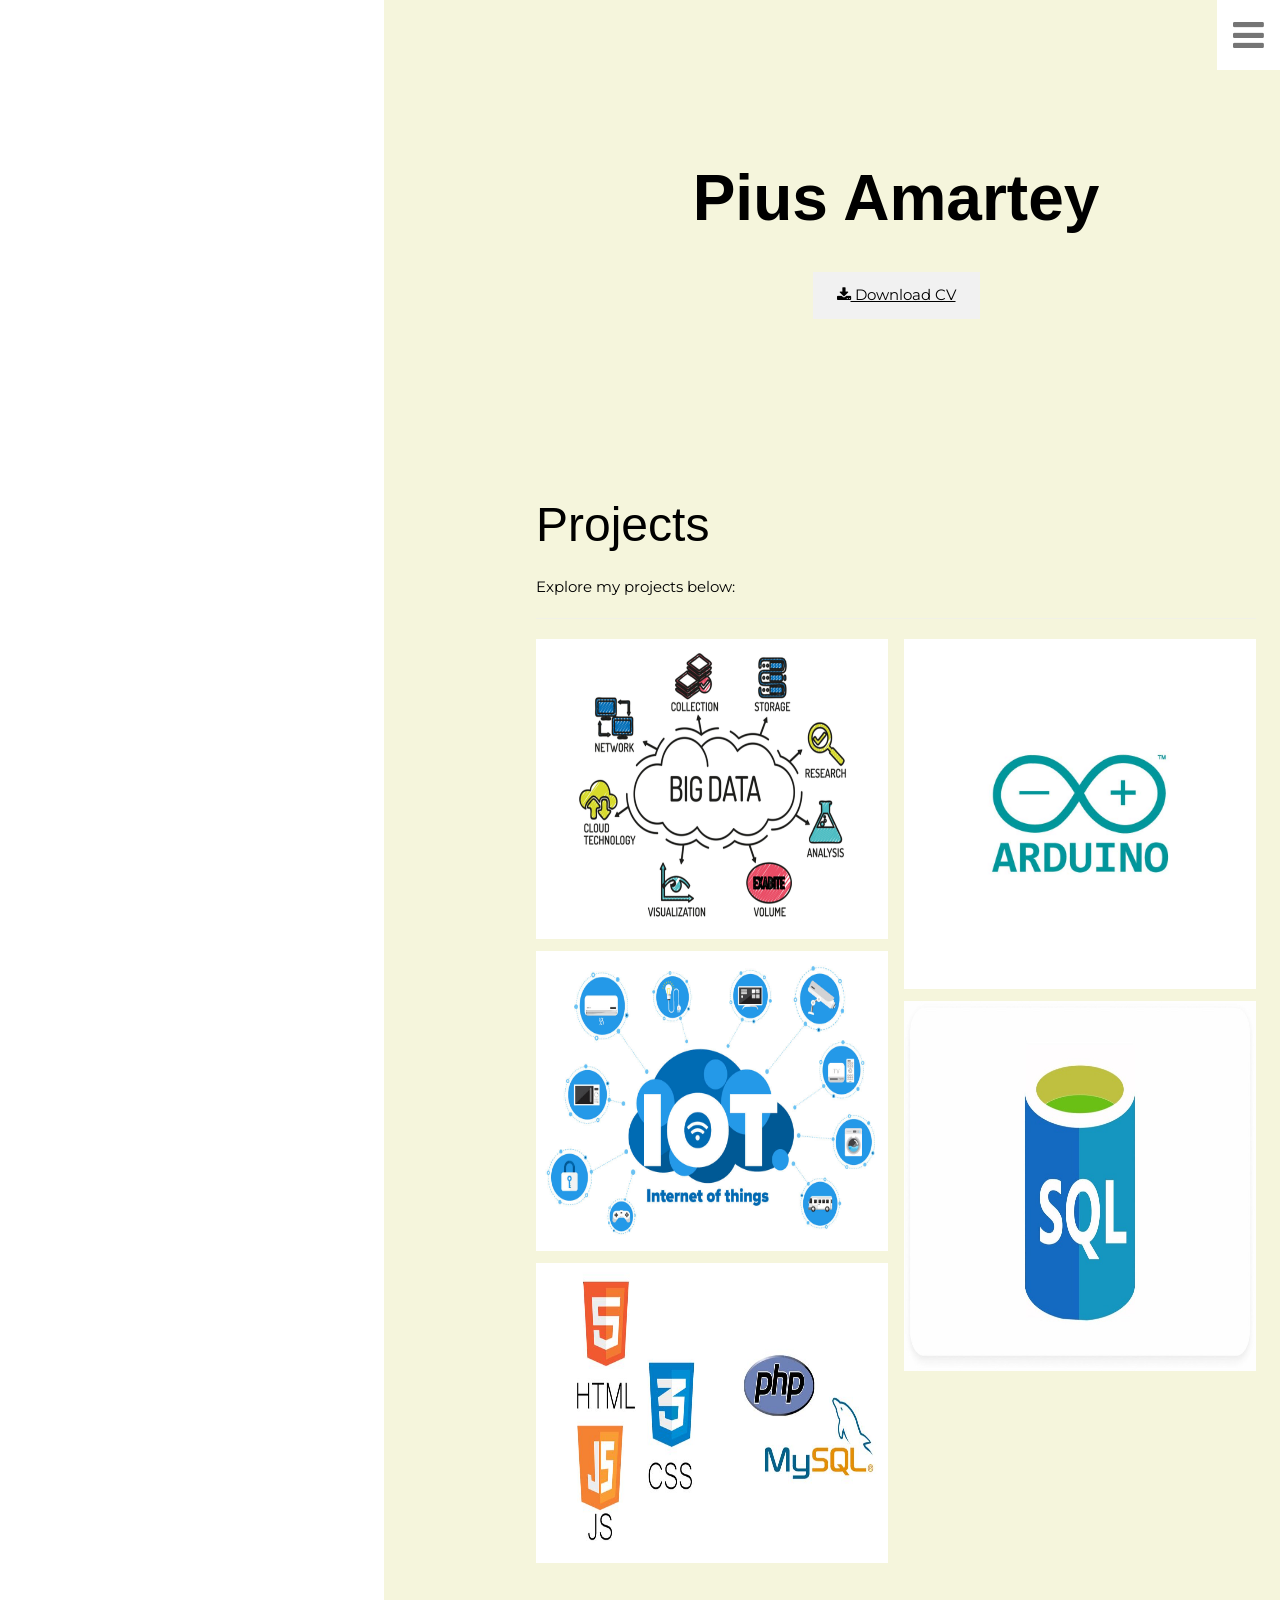
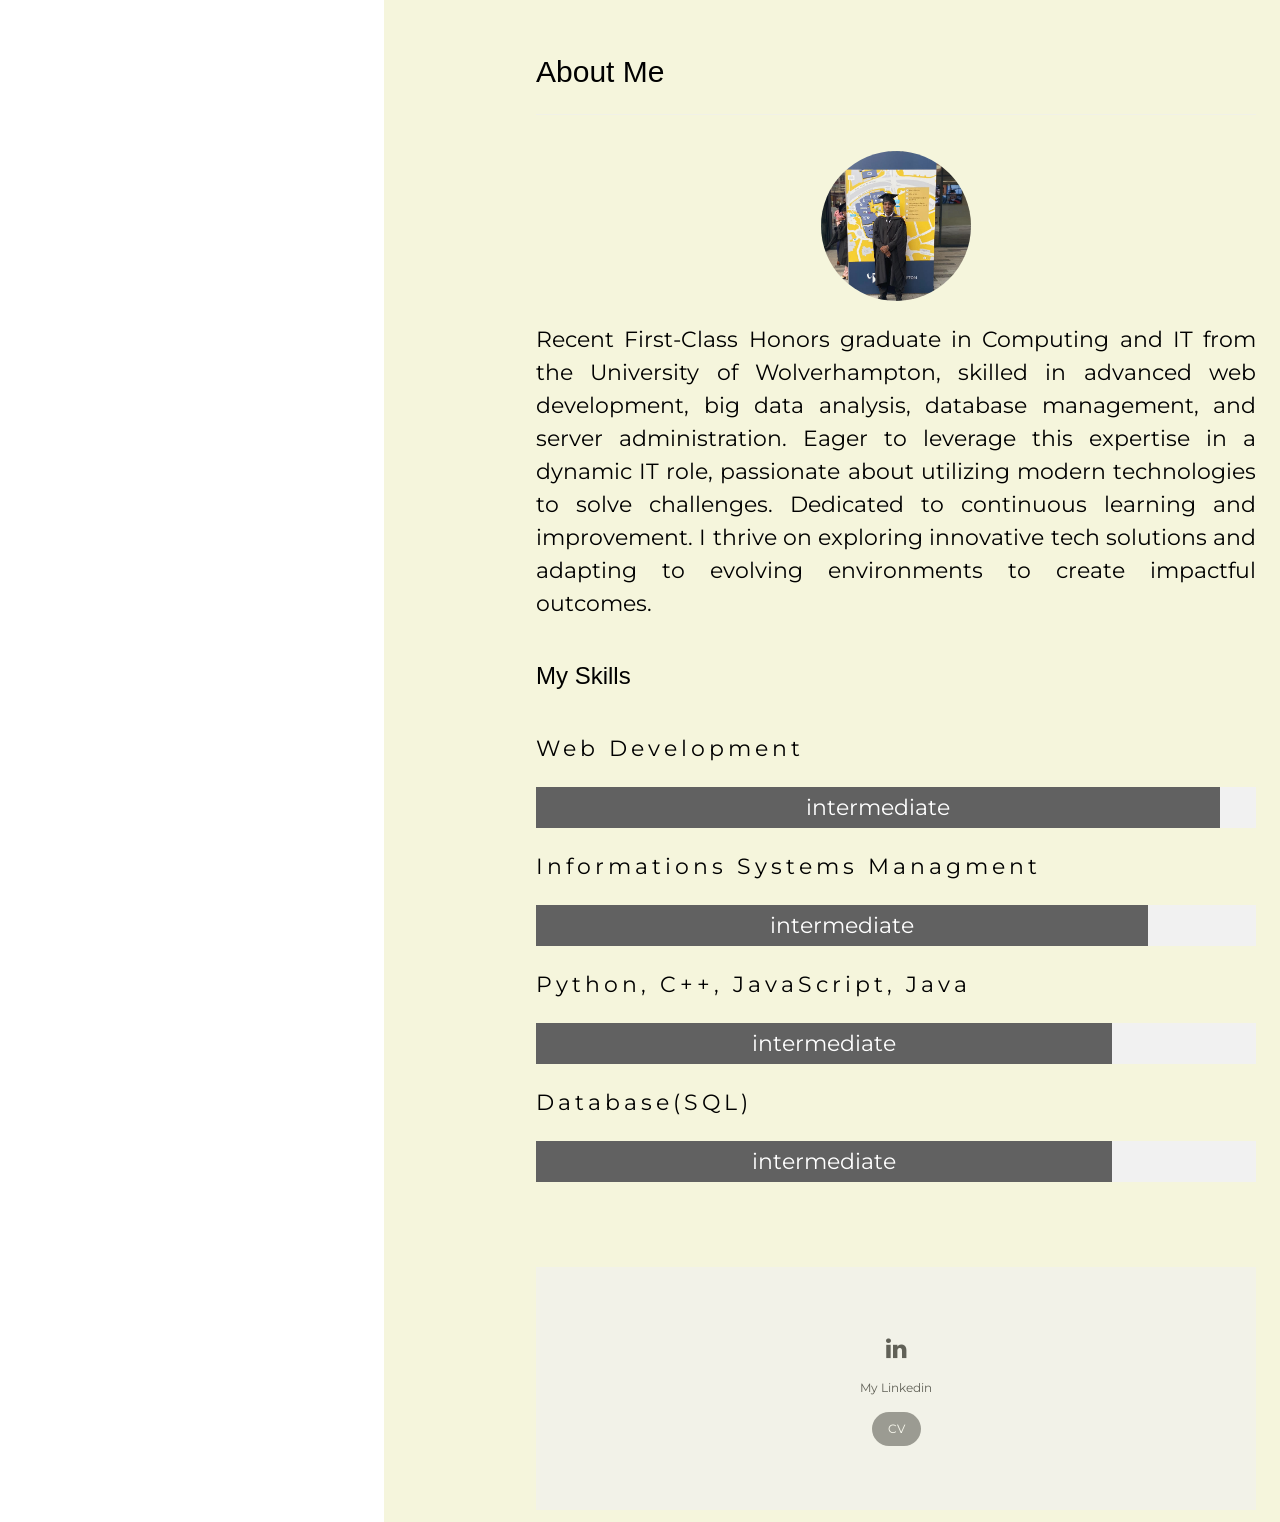
<file: index.html>
<!DOCTYPE html>
<html>

<head>
    <title>W3.CSS Template</title>
    <meta charset="UTF-8">
    <meta name="viewport" content="width=device-width, initial-scale=1">
    <link rel="stylesheet" href="https://www.w3schools.com/w3css/4/w3.css">
    <link rel="stylesheet" href="https://fonts.googleapis.com/css?family=Montserrat">
    <link rel="stylesheet" href="https://cdnjs.cloudflare.com/ajax/libs/font-awesome/4.7.0/css/font-awesome.min.css">
    <style>
        body {
    background: linear-gradient(to right, white 30%, beige 30%);
    font-family: "Montserrat", sans-serif;
    margin: 0;
    padding: 0;
}

.bgimg {
    display: none; /* Hide the background image */
    background-position: left top;
    background-repeat: no-repeat;
    background-size: cover;
    background-color: #f5f5dc;
    min-height: 100%;
    clip-path: polygon(0 0, 100% 0, 100% 70%, 50% 100%, 0 70%);
}

/* Rest of the styles remain unchanged */
.w3-row-padding img {
    margin-bottom: 12px;
}

.w3-main {
    margin-left: auto;
    margin-right: auto;
    width: 60%;
    padding: 64px;
}
.w3-row-padding img:hover {
            filter: brightness(90%);
}

.w3-sidebar {
    width: 40%;
}

.w3-sidebar.w3-hide-medium.w3-hide-small {
    display: none;
}

.w3-sidebar.w3-black.w3-animate-right.w3-xxlarge {
    display: none;
}

.w3-circular-image {
    width: 150px; /* Adjust the width as needed */
    height: 150px; /* Adjust the height as needed */
    object-fit: cover;
    clip-path: circle(50% at 50% 50%);
}
    </style>
</head>

<body>

    <!-- Sidebar with image -->
    <nav class="w3-sidebar w3-hide-medium w3-hide-small" style="width:40%">
        <div class="bgimg"></div>
    </nav>

    <!-- Hidden Sidebar (reveals when clicked on menu icon)-->
    <nav class="w3-sidebar w3-brown w3-animate-right w3-xxlarge"
        style="display:none;padding-top:150px;right:0;z-index:2" id="mySidebar">
        <a href="javascript:void(0)" onclick="closeNav()"
            class="w3-button w3-black w3-xxxlarge w3-display-topright" style="padding:0 12px;">
            <i class="fa fa-remove"></i>
        </a>
        <div class="w3-bar-block w3-center">
            <a href="#" class="w3-bar-item w3-button w3-text-beige w3-hover-beige"
                onclick="closeNav()">Home</a>
            <a href="#portfolio" class="w3-bar-item w3-button w3-text-beige w3-hover-beige"
                onclick="closeNav()">Projects</a>
            <a href="#about" class="w3-bar-item w3-button w3-text-beige w3-hover-beige"
                onclick="closeNav()">About Me</a>
        </div>
    </nav>

    <!-- Page Content -->
    <div class="w3-main w3-padding-large" style="margin-left:40%">

        <!-- Menu icon to open sidebar -->
        <span class="w3-button w3-top w3-white w3-xxlarge w3-text-grey w3-hover-text-black"
            style="width:auto;right:0;" onclick="openNav()"><i class="fa fa-bars"></i></span>

        <!-- Header -->
        <header class="w3-container w3-center" style="padding:128px 16px" id="home">
            <h1 class="w3-jumbo"><b>Pius Amartey</b></h1>
            <button class="w3-button w3-light-grey w3-padding-large w3-margin-top">
                <a href="Pius Amart CV.docx" target="_blank" rel="noopener noreferrer">
                    <i class="fa fa-download"></i> Download CV
                </a>
            </button>
        </header>

        <!-- Portfolio Section -->
<div class="w3-padding-32 w3-content" id="portfolio">
    <h2 class="w3-text-black" style="font-size: 48px;">
        <a href="https://example.com/your-different-page.html" 
           style="text-decoration: none; color: inherit;"
           onmouseover="this.style.color='#ff9900'"
           onmouseout="this.style.color='inherit'">
           Projects
        </a>
    </h2>
    <p>Explore my projects below:</p>
    <hr class="w3-opacity">

            <!-- Grid for photos -->
<div class="w3-row-padding" style="margin:0 -16px">
    <div class="w3-half">
        <img src="bigdata.jpg" style="width:100%; height:300px;" onclick="window.location.href='https://piusvibe.github.io/bigdata.html';" alt="Project 1">
        <img src="iot.jpg" style="width:100%; height:300px;" onclick="window.location.href='https://piusvibe.github.io/internetofthings.html';" alt="Project 2">
        <img src="internet.jpg" style="width:100%; height:300px;" onclick="window.location.href='https://piusvibe.github.io/webdev.html';" alt="Project 3">
    </div>

    <div class="w3-half">
        <img src="ard.jpg" style="width:100%; height:350px;" onclick="window.location.href='https://piusvibe.github.io/arduino';" alt="Project 4">
        <img src="sqll.jpeg" style="width:100%; height:370px;" onclick="window.location.href='https://piusvibe.github.io/data.html';" alt="Project 5">
    </div>
    <!-- End photo grid -->
</div>
<!-- End Portfolio Section -->
        </div>

        <!-- About Section -->
<div class="w3-content w3-justify w3-text-black w3-padding-32" id="about">
    <h2>About Me</h2>
    <hr class="w3-opacity">
	<!-- Circular Image -->
    <div class="w3-center">
        <img src="unnamed.jpg" class="w3-round w3-margin-top w3-circular-image" alt="Profile Image">
    </div>
<div style="font-size: 22px;">
    <p>Recent First-Class Honors graduate in Computing and IT from the University of Wolverhampton,
	skilled in advanced web development, big data analysis, database management, and server administration. 
	Eager to leverage this expertise in a dynamic IT role, passionate about utilizing modern technologies to solve challenges.
	Dedicated to continuous learning and improvement. 
	I thrive on exploring innovative tech solutions and adapting to evolving environments to create impactful outcomes.
    </p>

    
            <h3 class="w3-padding-16">My Skills</h3>
            <p class="w3-wide">Web Development </p>
            <div class="w3-light-grey">
                <div class="w3-container w3-center w3-padding-small w3-dark-grey"
                    style="width:95%">intermediate</div>
            </div>
            <p class="w3-wide">Informations Systems Managment</p>
            <div class="w3-light-grey">
                <div class="w3-container w3-center w3-padding-small w3-dark-grey"
                    style="width:85%">intermediate</div>
            </div>
            <p class="w3-wide">Python, C++, JavaScript, Java</p>
            <div class="w3-light-grey">
                <div class="w3-container w3-center w3-padding-small w3-dark-grey"
                    style="width:80%">intermediate</div>
            </div>
            <p class="w3-wide">Database(SQL)</p>
            <div class="w3-light-grey">
                <div class="w3-container w3-center w3-padding-small w3-dark-grey"
                    style="width:80%">intermediate</div>
            </div><br>
        </div>

    </div>

    <footer class="w3-container w3-padding-64 w3-light-grey w3-center w3-opacity w3-xlarge" style="margin-top: 20px;">
    <a href="https://www.linkedin.com/in/pius-amartey-25b38b1a0" target="_blank" style="text-decoration: none; color: inherit;">
        <i class="fa fa-linkedin w3-hover-opacity"></i>
        <p class="w3-small">My Linkedin</p>
    </a>
    <a class="w3-button w3-round-xxlarge w3-small w3-dark-grey" href="Pius Amart CV.docx" target="_blank">CV</a>
    <!-- End footer -->
</footer>
</footer>
    <!-- END PAGE CONTENT -->
    </div>

    <script>
        // Open and close sidebar
        function openNav() {
            document.getElementById("mySidebar").style.width = "60%";
            document.getElementById("mySidebar").style.display = "block";
        }

        function closeNav() {
            document.getElementById("mySidebar").style.display = "none";
        }
    </script>

</body>

</html>
</html>
</file>
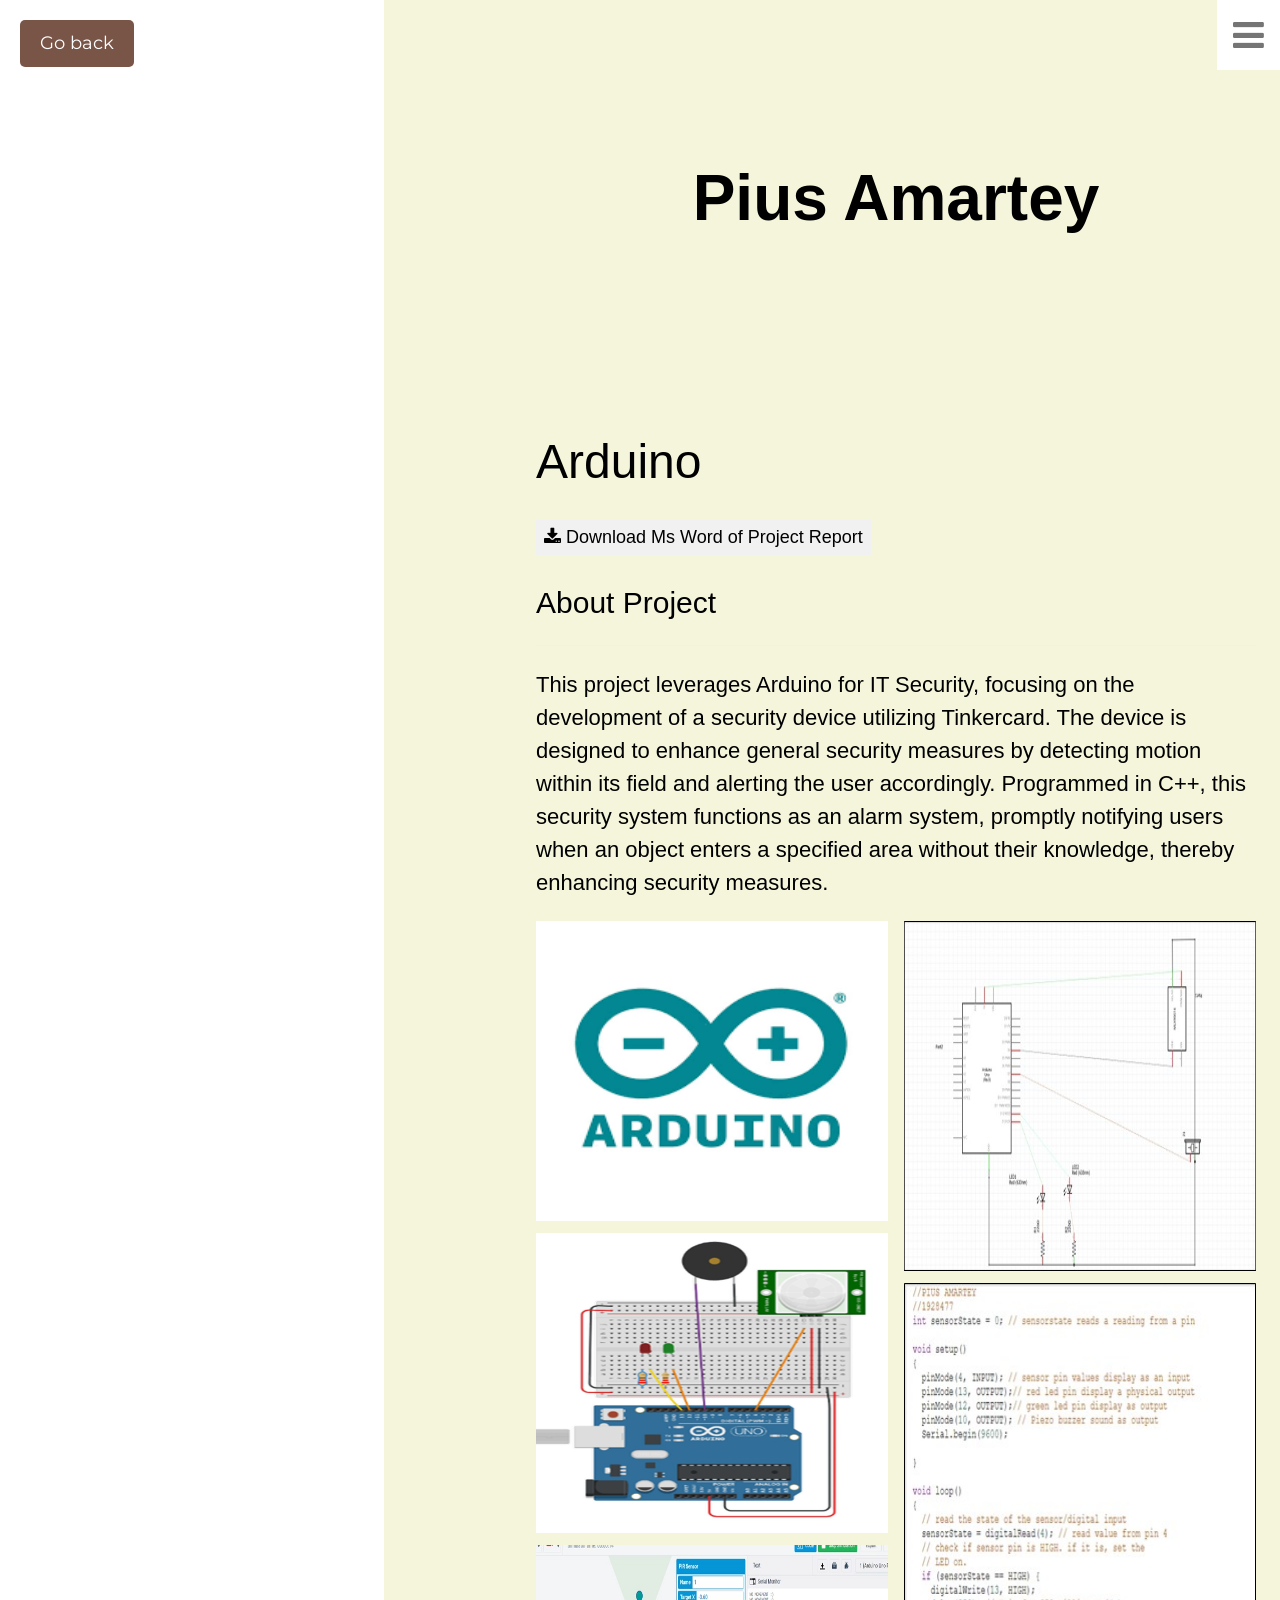
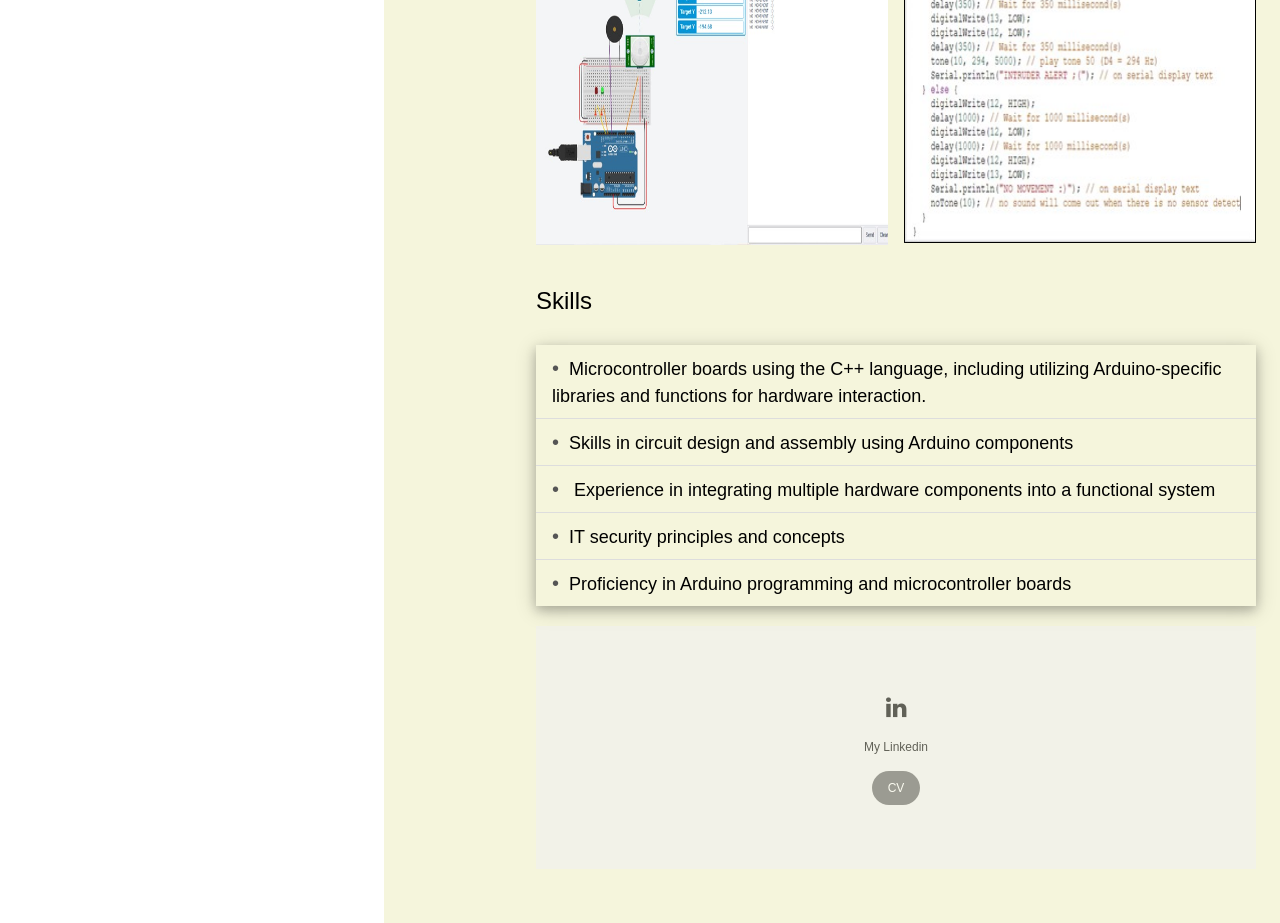
<file: Arduino.html>
<!DOCTYPE html>
<html>

<head>
    <title>W3.CSS Template</title>
    <meta charset="UTF-8">
    <meta name="viewport" content="width=device-width, initial-scale=1">
    <link rel="stylesheet" href="https://www.w3schools.com/w3css/4/w3.css">
    <link rel="stylesheet" href="https://fonts.googleapis.com/css?family=Montserrat">
    <link rel="stylesheet" href="https://cdnjs.cloudflare.com/ajax/libs/font-awesome/4.7.0/css/font-awesome.min.css">
    <style>
        body {
            background: linear-gradient(to right, white 30%, beige 30%);
            font-family: "Montserrat", sans-serif;
            margin: 0;
            padding: 0;
        }

        .bgimg {
            display: none; /* Hide the background image */
            background-position: left top;
            background-repeat: no-repeat;
            background-size: cover;
            background-color: #f5f5dc;
            min-height: 100%;
            clip-path: polygon(0 0, 100% 0, 100% 70%, 50% 100%, 0 70%);
        }

        /* Rest of the styles remain unchanged */
        .w3-row-padding img {
            margin-bottom: 12px;
        }

        .w3-main {
            margin-left: auto;
            margin-right: auto;
            width: 60%;
            padding: 64px;
        }

        .w3-row-padding img:hover {
            filter: brightness(90%);
        }

        .w3-ul {
            list-style-type: none;
            padding: 0;
        }

        /* Style for the bullet point */
        .w3-ul li:before {
            content: "\2022"; /* Bullet point character */
            color: #555; /* Bullet point color */
            font-size: 20px;
            margin-right: 10px; /* Adjust the distance between bullet points and text */
        }

        .w3-sidebar {
            width: 40%;
        }

        .w3-sidebar.w3-hide-medium.w3-hide-small {
            display: none;
        }

        .w3-sidebar.w3-black.w3-animate-right.w3-xxlarge {
            display: none;
        }

        .w3-circular-image {
            width: 150px; /* Adjust the width as needed */
            height: 150px; /* Adjust the height as needed */
            object-fit: cover;
            clip-path: circle(50% at 50% 50%);
        }

        /* Styles for the "Go back" link */
        .go-back {
        position: fixed;
        top: 20px;
        left: 20px;
        font-size: 18px;
        z-index: 3;
        text-decoration: none;
        color: #fff; /* Text color */
        background-color: #795548; /* Button background color */
        padding: 10px 20px; /* Padding for the button */
        border-radius: 5px; /* Rounded corners */
    }

    /* Hover effect */
    .go-back:hover {
        background-color: #6d4c41; /* Darker background color on hover */
    }
    </style>
</head>

<body>

    <!-- "Go back" link -->
    <a href="https://piusvibe.github.io/" class="go-back">Go back</a>

    <!-- Sidebar with image -->
    <nav class="w3-sidebar w3-hide-medium w3-hide-small" style="width:40%">
        <div class="bgimg"></div>
    </nav>

    <!-- Hidden Sidebar (reveals when clicked on menu icon)-->
    <nav class="w3-sidebar w3-brown w3-animate-right w3-xxlarge"
    style="display:none;padding-top:150px;right:0;z-index:2" id="mySidebar">
    <a href="javascript:void(0)" onclick="closeNav()"
        class="w3-button w3-black w3-xxxlarge w3-display-topright" style="padding:0 12px;">
        <i class="fa fa-remove"></i>
    </a>
    <div class="w3-bar-block w3-center">
        <a href="https://mi-linux.wlv.ac.uk/~1928477/Weather Page/pius.html" class="w3-bar-item w3-button w3-text-beige w3-hover-beige"
            onclick="closeNav()">Home</a>
        <a href="https://mi-linux.wlv.ac.uk/~1928477/Weather%20Page/pius.html#portfolio" class="w3-bar-item w3-button w3-text-beige w3-hover-beige"
            onclick="closeNav()">Projects</a>
        <a href="about.html" class="w3-bar-item w3-button w3-text-beige w3-hover-beige"
            onclick="closeNav()">About Me</a>
    </div>
</nav>

    <!-- Page Content -->
    <div class="w3-main w3-padding-large" style="margin-left:40%">

        <!-- Menu icon to open sidebar -->
        <span class="w3-button w3-top w3-white w3-xxlarge w3-text-grey w3-hover-text-black"
            style="width:auto;right:0;" onclick="openNav()"><i class="fa fa-bars"></i></span>

        <!-- Header -->
        <header class="w3-container w3-center" style="padding:128px 16px" id="home">
            <h1 class="w3-jumbo"><b>Pius Amartey</b></h1>
        </header>

        <!-- Portfolio Section -->
        <div class="w3-padding-32 w3-content" id="portfolio">
            <h2 class="w3-text-black" style="font-size: 48px;">
                <a href="https://example.com/your-different-page.html" 
                style="text-decoration: none; color: inherit;"
                onmouseover="this.style.color='#ff9900'"
                onmouseout="this.style.color='inherit'">
                Arduino
                </a>
            <div>
    <button class="w3-button w3-light-grey w3-padding-small w3-large">
        <a href="Arduino.docx" target="_blank" rel="noopener noreferrer" style="text-decoration: none;">
            <i class="fa fa-download"></i> Download Ms Word of Project Report 
        </a>
    </button>
 
        
        <!-- About Section -->
        <div>
            <h2>About Project</h2>
            <hr class="w3-opacity">
        <div style="font-size: 22px;">
        <p>This project leverages Arduino for IT Security, focusing on the development of a security device utilizing Tinkercard. 
		The device is designed to enhance general security measures by detecting motion within its field and alerting the user accordingly. 
		Programmed in C++, this security system functions as an alarm system, promptly notifying users when an object enters a specified area without their knowledge,
		thereby enhancing security measures.
        </p>

        <!-- Grid for photos -->
        <div class="w3-row-padding" style="margin:0 -16px">
            <div class="w3-half">
                <img src="arduino.jpg" style="width:100%; height:300px;" onclick="window.location.href='https://mi-linux.wlv.ac.uk/~1928477/Weather%20Page/arduino.html';" alt="Project 1">
                <img src="arduino1.jpg" style="width:100%; height:300px;" onclick="window.location.href='new_project2.html';" alt="Project 2">
                <img src="arduino2.jpg" style="width:100%; height:300px;" onclick="window.location.href='new_project3.html';" alt="Project 3">
            </div>

            <div class="w3-half">
                <img src="arduino3.jpg" style="width:100%; height:350px;" onclick="window.location.href='new_project4.html';" alt="Project 4">
                <img src="arduino4.jpg" style="width:100%; height:560px;" onclick="window.location.href='new_project5.html';" alt="Project 5">
            </div>
            <!-- End photo grid -->
        </div>
        <!-- End Portfolio Section -->

        <h3 class="w3-padding-16">Skills</h3>
        <ul class="w3-ul w3-card-4">
            <li style="font-size: 18px;">Microcontroller boards using the C++ language, including utilizing Arduino-specific libraries and functions for hardware interaction.</li>
            <li style="font-size: 18px;">Skills in circuit design and assembly using Arduino components</li>
            <li style="font-size: 18px;"> Experience in integrating multiple hardware components into a functional system</li>
            <li style="font-size: 18px;">IT security principles and concepts</li>
            <li style="font-size: 18px;">Proficiency in Arduino programming and microcontroller boards</li>
        </ul>

        <footer class="w3-container w3-padding-64 w3-light-grey w3-center w3-opacity w3-xlarge" style="margin-top: 20px;">
            <a href="https://www.linkedin.com/in/pius-amartey-25b38b1a0" target="_blank" style="text-decoration: none; color: inherit;">
                <i class="fa fa-linkedin w3-hover-opacity"></i>
                <p class="w3-small">My Linkedin</p>
            </a>
            <a class="w3-button w3-round-xxlarge w3-small w3-dark-grey" href="https://www.w3schools.com/spaces" target="_blank">CV</a>
            <!-- End footer -->
        </footer>
    </div>

    <script>
        // Open and close sidebar
        function openNav() {
            document.getElementById("mySidebar").style.width = "60%";
            document.getElementById("mySidebar").style.display = "block";
        }

        function closeNav() {
            document.getElementById("mySidebar").style.display = "none";
        }
    </script>

</body>

</html>
</file>
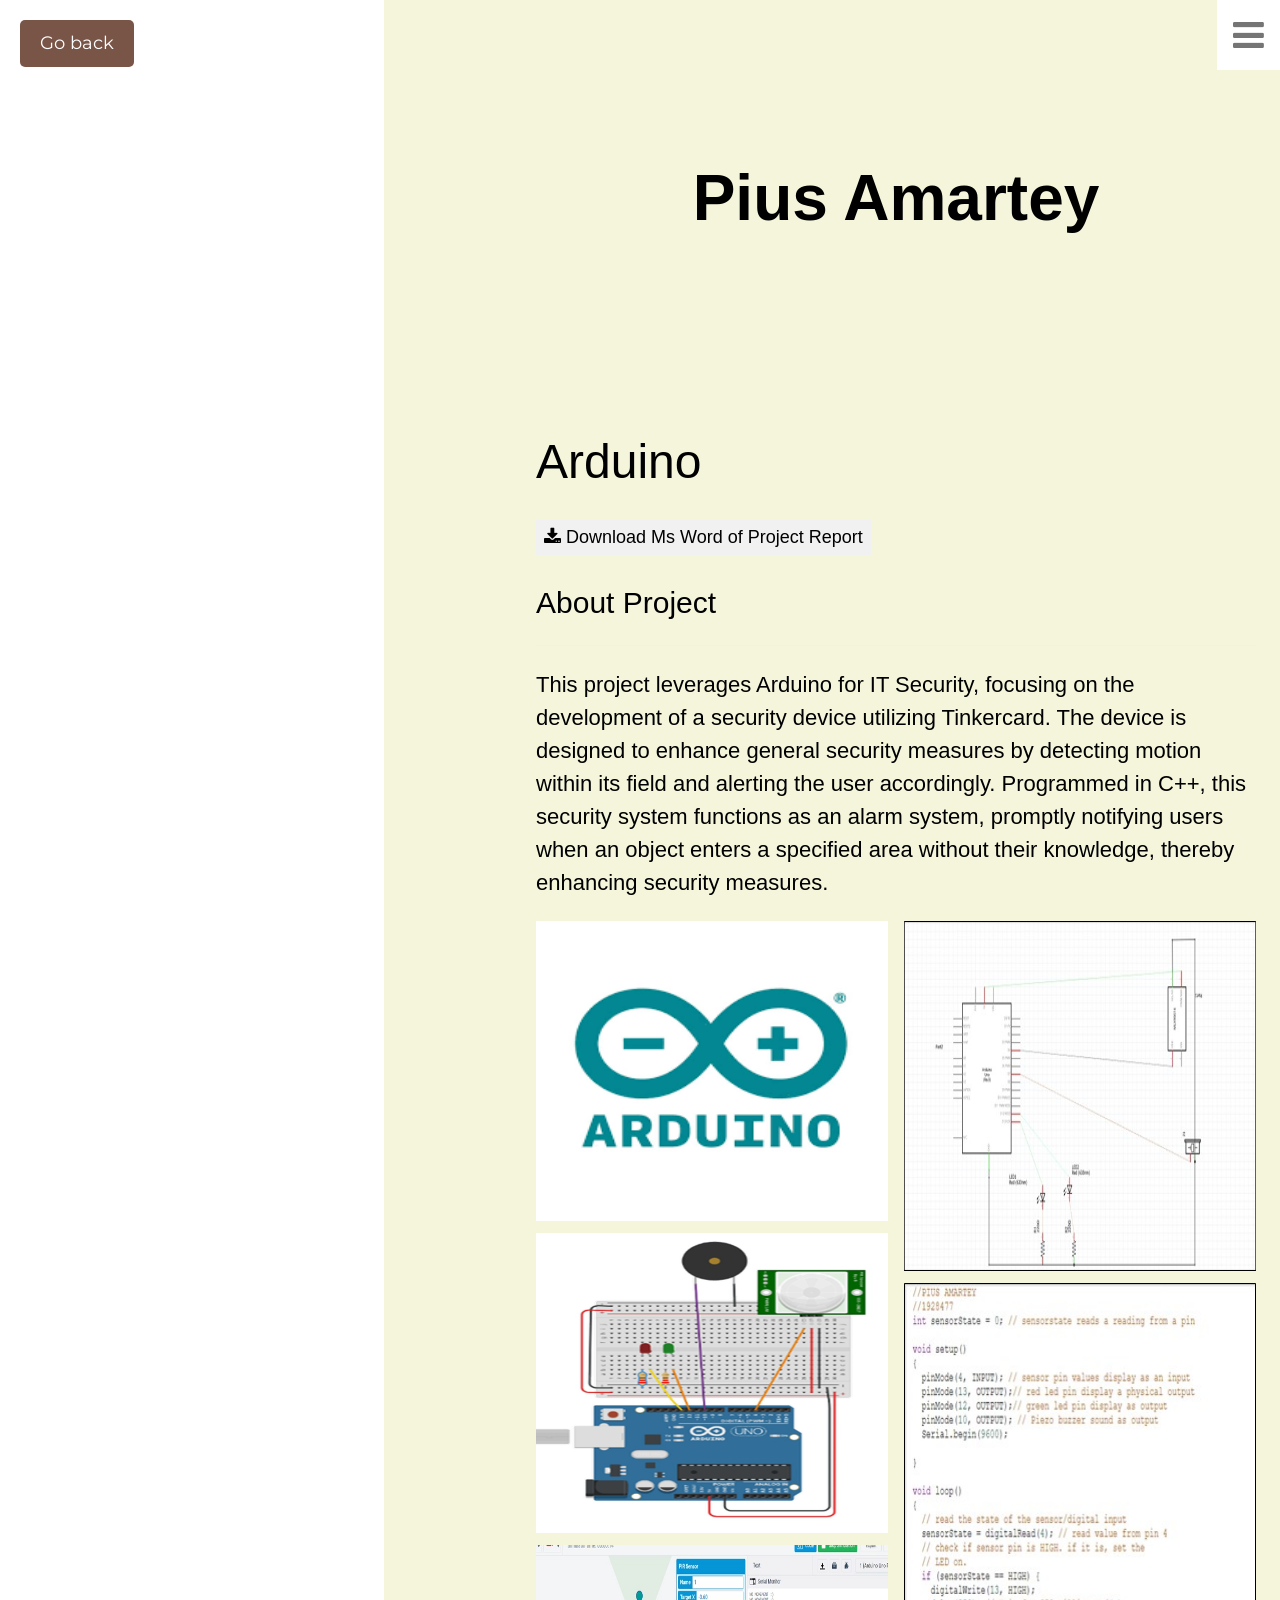
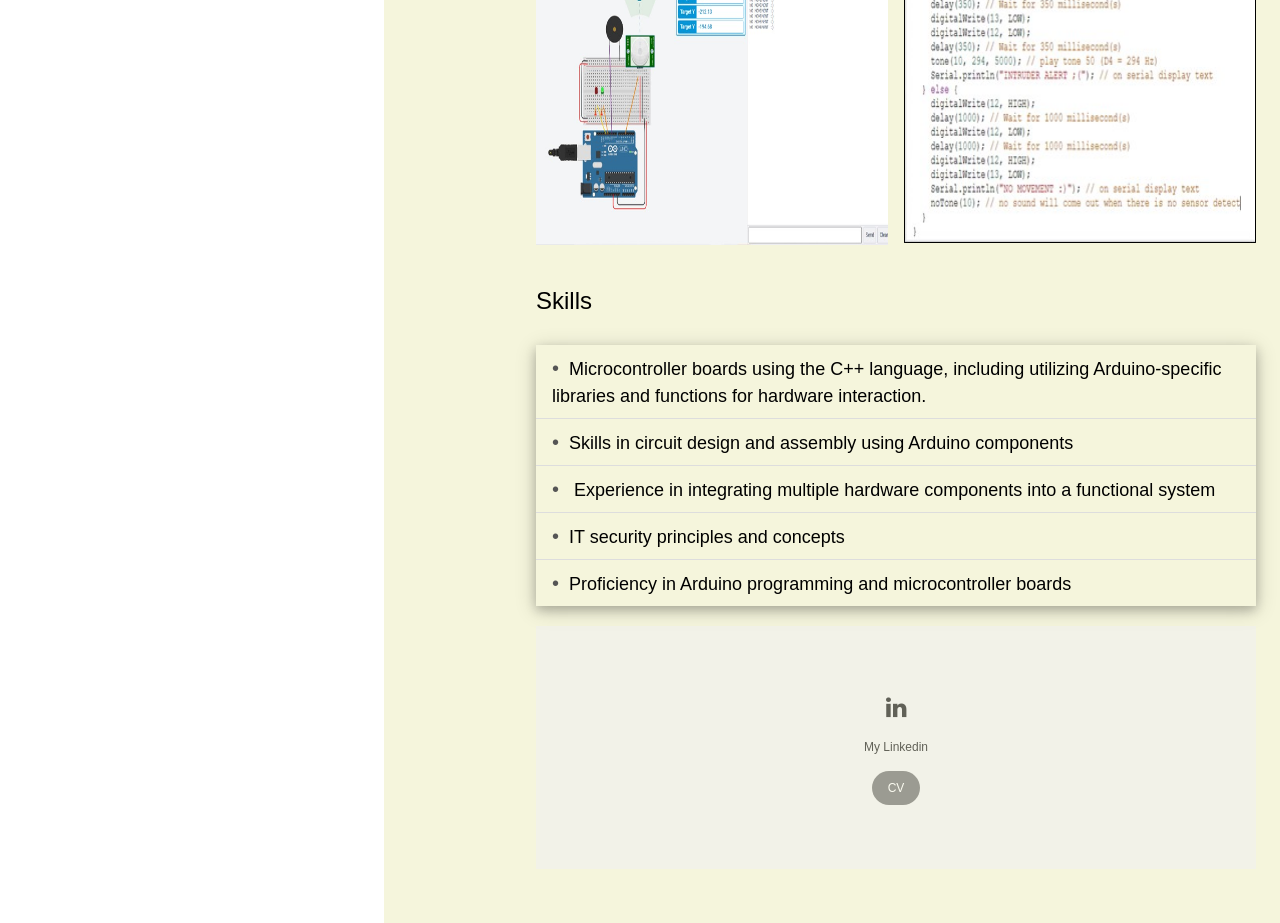
<file: arduino.html>
<!DOCTYPE html>
<html>

<head>
    <title>W3.CSS Template</title>
    <meta charset="UTF-8">
    <meta name="viewport" content="width=device-width, initial-scale=1">
    <link rel="stylesheet" href="https://www.w3schools.com/w3css/4/w3.css">
    <link rel="stylesheet" href="https://fonts.googleapis.com/css?family=Montserrat">
    <link rel="stylesheet" href="https://cdnjs.cloudflare.com/ajax/libs/font-awesome/4.7.0/css/font-awesome.min.css">
    <style>
        body {
            background: linear-gradient(to right, white 30%, beige 30%);
            font-family: "Montserrat", sans-serif;
            margin: 0;
            padding: 0;
        }

        .bgimg {
            display: none; /* Hide the background image */
            background-position: left top;
            background-repeat: no-repeat;
            background-size: cover;
            background-color: #f5f5dc;
            min-height: 100%;
            clip-path: polygon(0 0, 100% 0, 100% 70%, 50% 100%, 0 70%);
        }

        /* Rest of the styles remain unchanged */
        .w3-row-padding img {
            margin-bottom: 12px;
        }

        .w3-main {
            margin-left: auto;
            margin-right: auto;
            width: 60%;
            padding: 64px;
        }

        .w3-row-padding img:hover {
            filter: brightness(90%);
        }

        .w3-ul {
            list-style-type: none;
            padding: 0;
        }

        /* Style for the bullet point */
        .w3-ul li:before {
            content: "\2022"; /* Bullet point character */
            color: #555; /* Bullet point color */
            font-size: 20px;
            margin-right: 10px; /* Adjust the distance between bullet points and text */
        }

        .w3-sidebar {
            width: 40%;
        }

        .w3-sidebar.w3-hide-medium.w3-hide-small {
            display: none;
        }

        .w3-sidebar.w3-black.w3-animate-right.w3-xxlarge {
            display: none;
        }

        .w3-circular-image {
            width: 150px; /* Adjust the width as needed */
            height: 150px; /* Adjust the height as needed */
            object-fit: cover;
            clip-path: circle(50% at 50% 50%);
        }

        /* Styles for the "Go back" link */
        .go-back {
        position: fixed;
        top: 20px;
        left: 20px;
        font-size: 18px;
        z-index: 3;
        text-decoration: none;
        color: #fff; /* Text color */
        background-color: #795548; /* Button background color */
        padding: 10px 20px; /* Padding for the button */
        border-radius: 5px; /* Rounded corners */
    }

    /* Hover effect */
    .go-back:hover {
        background-color: #6d4c41; /* Darker background color on hover */
    }
    </style>
</head>

<body>

    <!-- "Go back" link -->
    <a href="https://piusvibe.github.io/" class="go-back">Go back</a>

    <!-- Sidebar with image -->
    <nav class="w3-sidebar w3-hide-medium w3-hide-small" style="width:40%">
        <div class="bgimg"></div>
    </nav>

    <!-- Hidden Sidebar (reveals when clicked on menu icon)-->
    <nav class="w3-sidebar w3-brown w3-animate-right w3-xxlarge"
    style="display:none;padding-top:150px;right:0;z-index:2" id="mySidebar">
    <a href="javascript:void(0)" onclick="closeNav()"
        class="w3-button w3-black w3-xxxlarge w3-display-topright" style="padding:0 12px;">
        <i class="fa fa-remove"></i>
    </a>
    <div class="w3-bar-block w3-center">
        <a href="https://mi-linux.wlv.ac.uk/~1928477/Weather Page/pius.html" class="w3-bar-item w3-button w3-text-beige w3-hover-beige"
            onclick="closeNav()">Home</a>
        <a href="https://mi-linux.wlv.ac.uk/~1928477/Weather%20Page/pius.html#portfolio" class="w3-bar-item w3-button w3-text-beige w3-hover-beige"
            onclick="closeNav()">Projects</a>
        <a href="about.html" class="w3-bar-item w3-button w3-text-beige w3-hover-beige"
            onclick="closeNav()">About Me</a>
    </div>
</nav>

    <!-- Page Content -->
    <div class="w3-main w3-padding-large" style="margin-left:40%">

        <!-- Menu icon to open sidebar -->
        <span class="w3-button w3-top w3-white w3-xxlarge w3-text-grey w3-hover-text-black"
            style="width:auto;right:0;" onclick="openNav()"><i class="fa fa-bars"></i></span>

        <!-- Header -->
        <header class="w3-container w3-center" style="padding:128px 16px" id="home">
            <h1 class="w3-jumbo"><b>Pius Amartey</b></h1>
        </header>

        <!-- Portfolio Section -->
        <div class="w3-padding-32 w3-content" id="portfolio">
            <h2 class="w3-text-black" style="font-size: 48px;">
                <a href="https://example.com/your-different-page.html" 
                style="text-decoration: none; color: inherit;"
                onmouseover="this.style.color='#ff9900'"
                onmouseout="this.style.color='inherit'">
                Arduino
                </a>
            <div>
    <button class="w3-button w3-light-grey w3-padding-small w3-large">
        <a href="Arduino.docx" target="_blank" rel="noopener noreferrer" style="text-decoration: none;">
            <i class="fa fa-download"></i> Download Ms Word of Project Report 
        </a>
    </button>
 
        
        <!-- About Section -->
        <div>
            <h2>About Project</h2>
            <hr class="w3-opacity">
        <div style="font-size: 22px;">
        <p>This project leverages Arduino for IT Security, focusing on the development of a security device utilizing Tinkercard. 
		The device is designed to enhance general security measures by detecting motion within its field and alerting the user accordingly. 
		Programmed in C++, this security system functions as an alarm system, promptly notifying users when an object enters a specified area without their knowledge,
		thereby enhancing security measures.
        </p>

        <!-- Grid for photos -->
        <div class="w3-row-padding" style="margin:0 -16px">
            <div class="w3-half">
                <img src="arduino.jpg" style="width:100%; height:300px;" onclick="window.location.href='https://mi-linux.wlv.ac.uk/~1928477/Weather%20Page/arduino.html';" alt="Project 1">
                <img src="arduino1.jpg" style="width:100%; height:300px;" onclick="window.location.href='new_project2.html';" alt="Project 2">
                <img src="arduino2.jpg" style="width:100%; height:300px;" onclick="window.location.href='new_project3.html';" alt="Project 3">
            </div>

            <div class="w3-half">
                <img src="arduino3.jpg" style="width:100%; height:350px;" onclick="window.location.href='new_project4.html';" alt="Project 4">
                <img src="arduino4.jpg" style="width:100%; height:560px;" onclick="window.location.href='new_project5.html';" alt="Project 5">
            </div>
            <!-- End photo grid -->
        </div>
        <!-- End Portfolio Section -->

        <h3 class="w3-padding-16">Skills</h3>
        <ul class="w3-ul w3-card-4">
            <li style="font-size: 18px;">Microcontroller boards using the C++ language, including utilizing Arduino-specific libraries and functions for hardware interaction.</li>
            <li style="font-size: 18px;">Skills in circuit design and assembly using Arduino components</li>
            <li style="font-size: 18px;"> Experience in integrating multiple hardware components into a functional system</li>
            <li style="font-size: 18px;">IT security principles and concepts</li>
            <li style="font-size: 18px;">Proficiency in Arduino programming and microcontroller boards</li>
        </ul>

         <footer class="w3-container w3-padding-64 w3-light-grey w3-center w3-opacity w3-xlarge" style="margin-top: 20px;">
    <a href="https://www.linkedin.com/in/pius-amartey-25b38b1a0" target="_blank" style="text-decoration: none; color: inherit;">
        <i class="fa fa-linkedin w3-hover-opacity"></i>
        <p class="w3-small">My Linkedin</p>
    </a>
    <a class="w3-button w3-round-xxlarge w3-small w3-dark-grey" href="Pius Amart CV.docx" target="_blank">CV</a>
    <!-- End footer -->
</footer>
</footer>
    <!-- END PAGE CONTENT -->
    </div>

    <script>
        // Open and close sidebar
        function openNav() {
            document.getElementById("mySidebar").style.width = "60%";
            document.getElementById("mySidebar").style.display = "block";
        }

        function closeNav() {
            document.getElementById("mySidebar").style.display = "none";
        }
    </script>

</body>

</html>
</file>
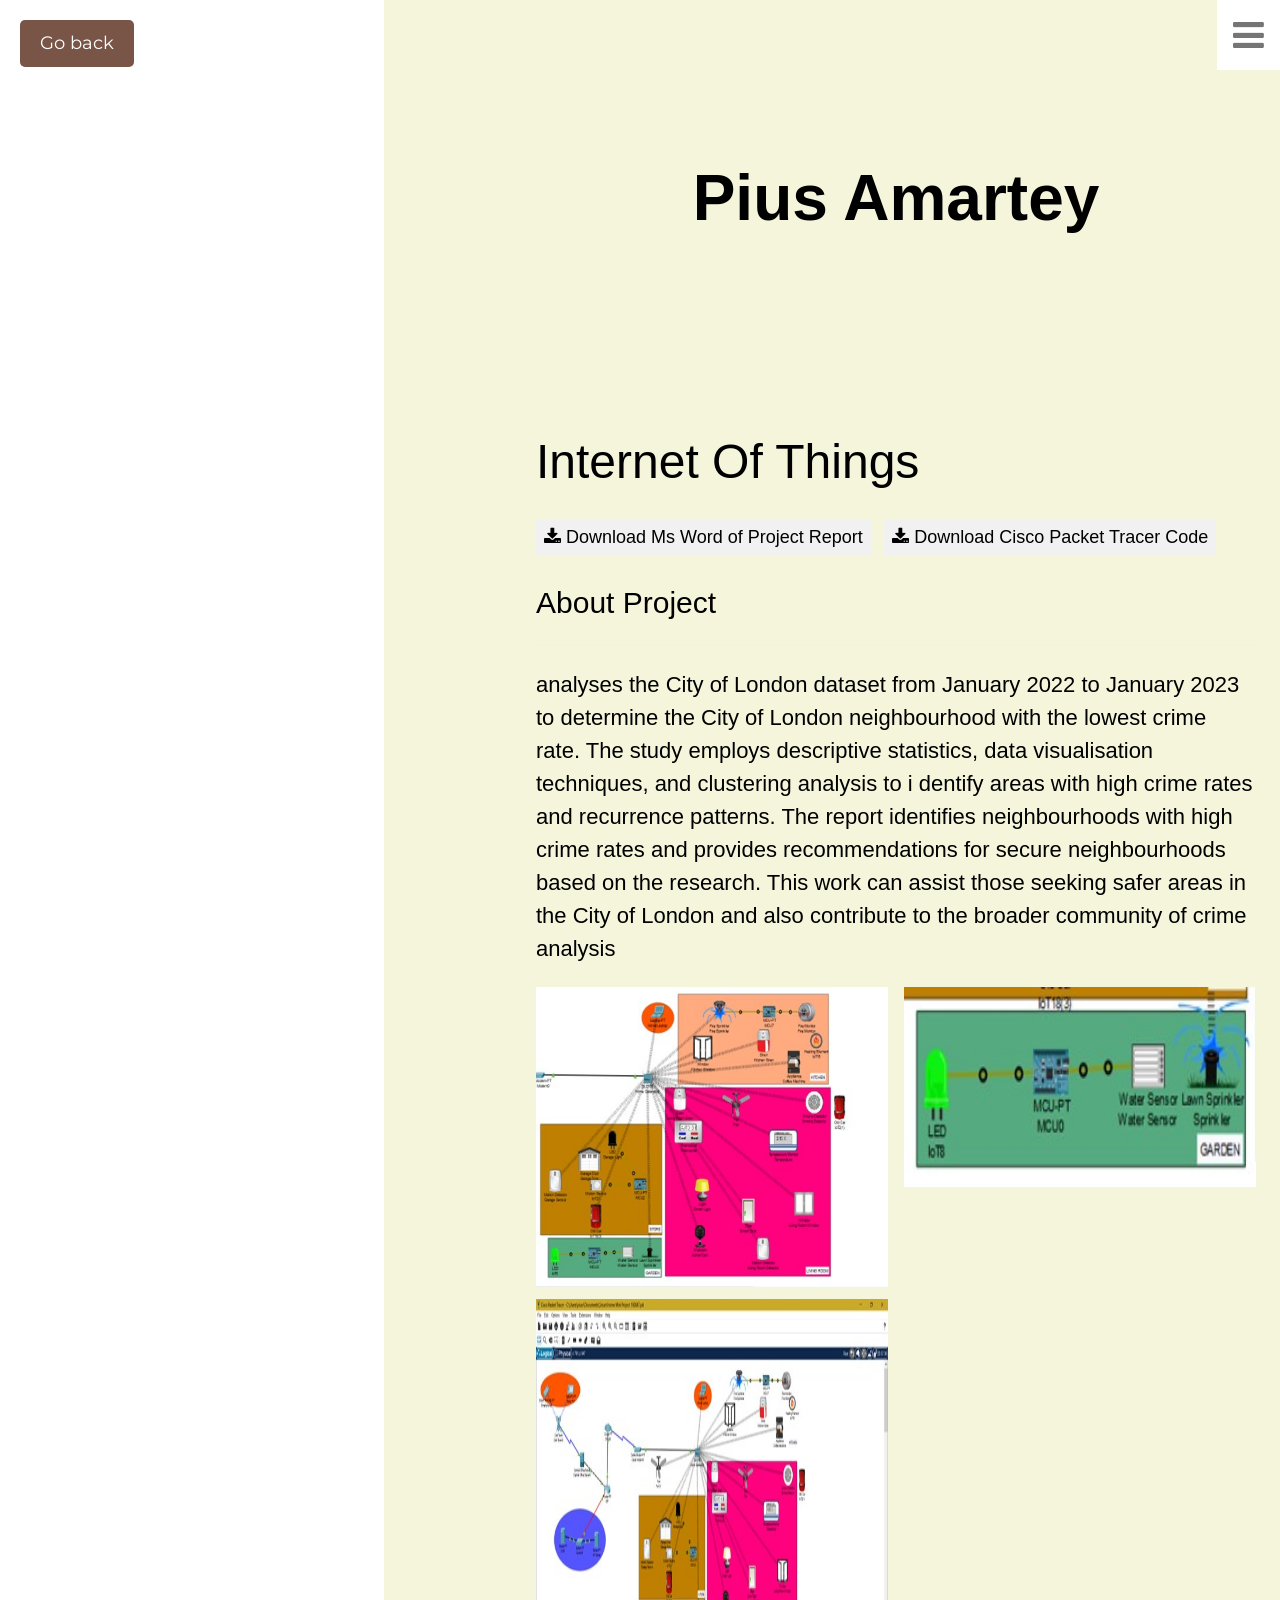
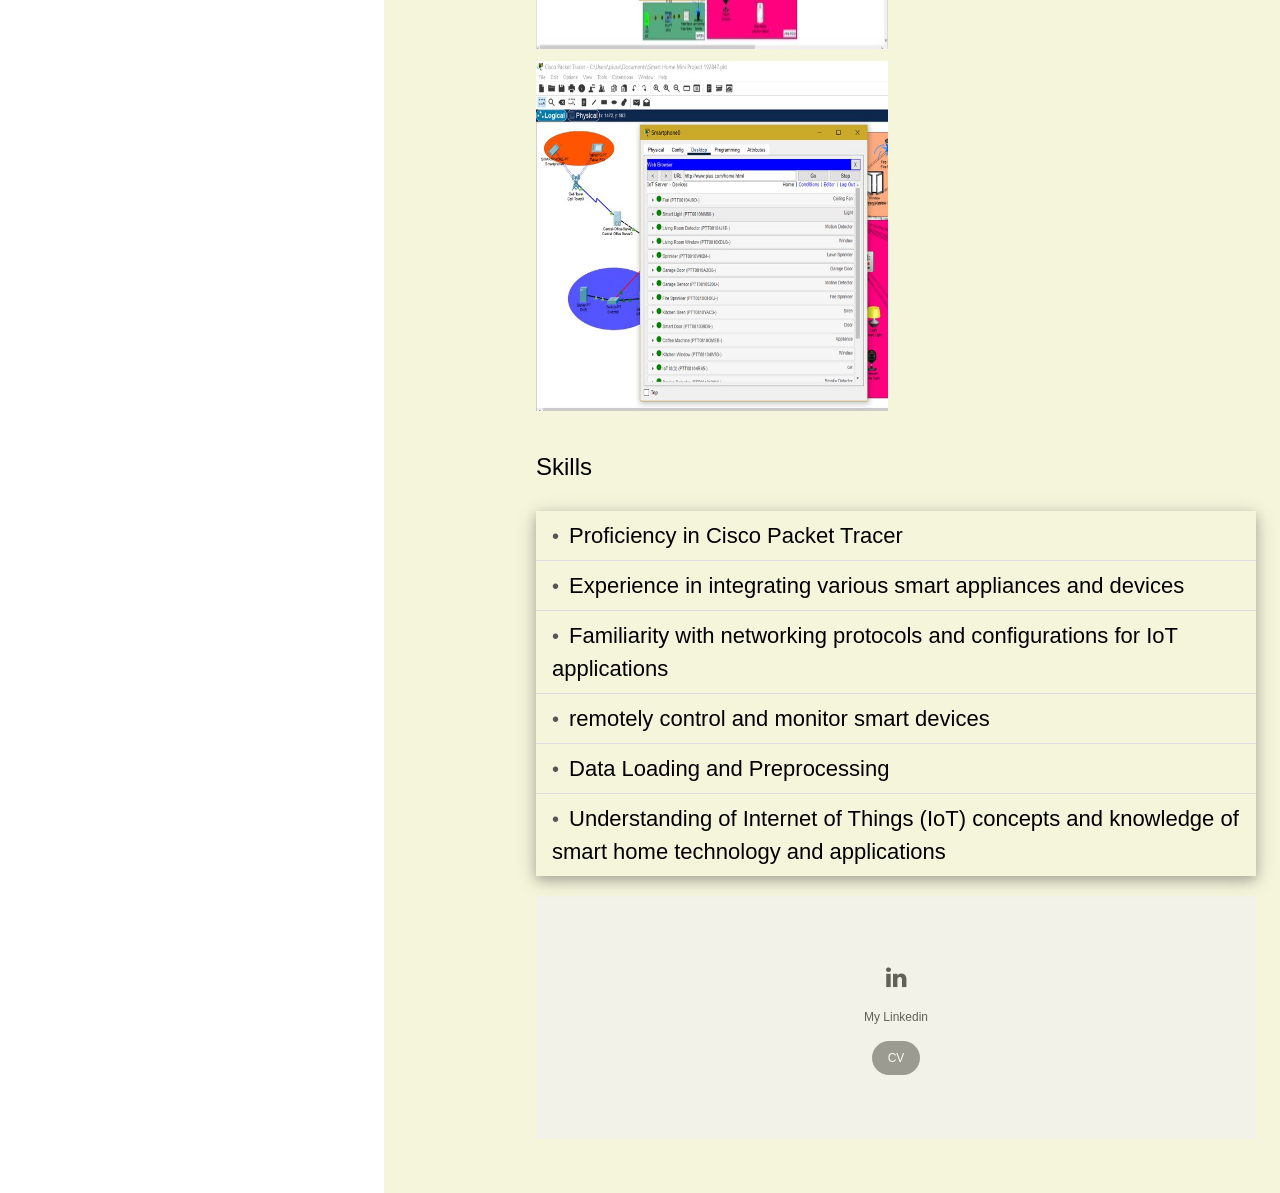
<file: internetofthings.html>
<!DOCTYPE html>
<html>

<head>
    <title>W3.CSS Template</title>
    <meta charset="UTF-8">
    <meta name="viewport" content="width=device-width, initial-scale=1">
    <link rel="stylesheet" href="https://www.w3schools.com/w3css/4/w3.css">
    <link rel="stylesheet" href="https://fonts.googleapis.com/css?family=Montserrat">
    <link rel="stylesheet" href="https://cdnjs.cloudflare.com/ajax/libs/font-awesome/4.7.0/css/font-awesome.min.css">
    <style>
        body {
            background: linear-gradient(to right, white 30%, beige 30%);
            font-family: "Montserrat", sans-serif;
            margin: 0;
            padding: 0;
        }

        .bgimg {
            display: none; /* Hide the background image */
            background-position: left top;
            background-repeat: no-repeat;
            background-size: cover;
            background-color: #f5f5dc;
            min-height: 100%;
            clip-path: polygon(0 0, 100% 0, 100% 70%, 50% 100%, 0 70%);
        }

        /* Rest of the styles remain unchanged */
        .w3-row-padding img {
            margin-bottom: 12px;
        }

        .w3-main {
            margin-left: auto;
            margin-right: auto;
            width: 60%;
            padding: 64px;
        }

        .w3-row-padding img:hover {
            filter: brightness(90%);
        }

        .w3-ul {
            list-style-type: none;
            padding: 0;
        }

        /* Style for the bullet point */
        .w3-ul li:before {
            content: "\2022"; /* Bullet point character */
            color: #555; /* Bullet point color */
            font-size: 20px;
            margin-right: 10px; /* Adjust the distance between bullet points and text */
        }

        .w3-sidebar {
            width: 40%;
        }

        .w3-sidebar.w3-hide-medium.w3-hide-small {
            display: none;
        }

        .w3-sidebar.w3-black.w3-animate-right.w3-xxlarge {
            display: none;
        }

        .w3-circular-image {
            width: 150px; /* Adjust the width as needed */
            height: 150px; /* Adjust the height as needed */
            object-fit: cover;
            clip-path: circle(50% at 50% 50%);
        }

        /* Styles for the "Go back" link */
        .go-back {
        position: fixed;
        top: 20px;
        left: 20px;
        font-size: 18px;
        z-index: 3;
        text-decoration: none;
        color: #fff; /* Text color */
        background-color: #795548; /* Button background color */
        padding: 10px 20px; /* Padding for the button */
        border-radius: 5px; /* Rounded corners */
    }

    /* Hover effect */
    .go-back:hover {
        background-color: #6d4c41; /* Darker background color on hover */
    }
    </style>
</head>

<body>

    <!-- "Go back" link -->
    <a href="https://piusvibe.github.io/" class="go-back">Go back</a>

    <!-- Sidebar with image -->
    <nav class="w3-sidebar w3-hide-medium w3-hide-small" style="width:40%">
        <div class="bgimg"></div>
    </nav>

    <!-- Hidden Sidebar (reveals when clicked on menu icon)-->
    <nav class="w3-sidebar w3-brown w3-animate-right w3-xxlarge"
    style="display:none;padding-top:150px;right:0;z-index:2" id="mySidebar">
    <a href="javascript:void(0)" onclick="closeNav()"
        class="w3-button w3-black w3-xxxlarge w3-display-topright" style="padding:0 12px;">
        <i class="fa fa-remove"></i>
    </a>
    <div class="w3-bar-block w3-center">
        <a href="https://mi-linux.wlv.ac.uk/~1928477/Weather Page/pius.html" class="w3-bar-item w3-button w3-text-beige w3-hover-beige"
            onclick="closeNav()">Home</a>
        <a href="https://mi-linux.wlv.ac.uk/~1928477/Weather%20Page/pius.html#portfolio" class="w3-bar-item w3-button w3-text-beige w3-hover-beige"
            onclick="closeNav()">Projects</a>
        <a href="about.html" class="w3-bar-item w3-button w3-text-beige w3-hover-beige"
            onclick="closeNav()">About Me</a>
    </div>
</nav>

    <!-- Page Content -->
    <div class="w3-main w3-padding-large" style="margin-left:40%">

        <!-- Menu icon to open sidebar -->
        <span class="w3-button w3-top w3-white w3-xxlarge w3-text-grey w3-hover-text-black"
            style="width:auto;right:0;" onclick="openNav()"><i class="fa fa-bars"></i></span>

        <!-- Header -->
        <header class="w3-container w3-center" style="padding:128px 16px" id="home">
            <h1 class="w3-jumbo"><b>Pius Amartey</b></h1>
        </header>

        <!-- Portfolio Section -->
        <div class="w3-padding-32 w3-content" id="portfolio">
            <h2 class="w3-text-black" style="font-size: 48px;">
                <a href="https://example.com/your-different-page.html" 
                style="text-decoration: none; color: inherit;"
                onmouseover="this.style.color='#ff9900'"
                onmouseout="this.style.color='inherit'">
                Internet Of Things 
                </a>
            <div>
    <button class="w3-button w3-light-grey w3-padding-small w3-large">
        <a href="IOT Report.docx" target="_blank" rel="noopener noreferrer" style="text-decoration: none;">
            <i class="fa fa-download"></i> Download Ms Word of Project Report 
        </a>
    </button>
    <button class="w3-button w3-light-grey w3-padding-small w3-large">
        <a href="Smart Home.pkt" target="_blank" rel="noopener noreferrer" style="text-decoration: none;">
            <i class="fa fa-download"></i> Download Cisco Packet Tracer Code
        </a>
    </button>
        
        <!-- About Section -->
        <div>
            <h2>About Project</h2>
            <hr class="w3-opacity">
        <div style="font-size: 22px;">
        <p>analyses the City of London dataset from January 2022 to January 2023 to determine the City of London neighbourhood with 
            the lowest crime rate. The study employs descriptive statistics, data visualisation techniques, and clustering analysis to i
            dentify areas with high crime rates and recurrence patterns. The report identifies neighbourhoods with high crime rates and provides
            recommendations for secure neighbourhoods based on the research. This work can assist those seeking safer areas 
            in the City of London and also contribute to the broader community of crime analysis
        </p>

        <!-- Grid for photos -->
        <div class="w3-row-padding" style="margin:0 -16px">
            <div class="w3-half">
                <img src="smarthome.jpg" style="width:100%; height:300px;" onclick="window.location.href='https://mi-linux.wlv.ac.uk/~1928477/Weather%20Page/arduino.html';" alt="Project 1">
                <img src="smarthome2.jpg" style="width:100%; height:350px;" onclick="window.location.href='new_project2.html';" alt="Project 2">
                <img src="smarthome3.jpg" style="width:100%; height:350px;" onclick="window.location.href='new_project3.html';" alt="Project 3">
            </div>

            <div class="w3-half">
                <img src="watergreen.jpg" style="width:100%; height:200px;" onclick="window.location.href='new_project4.html';" alt="Project 4">
                <img src="water.jpg" style="width:0%; height:0px;" onclick="window.location.href='new_project5.html';" alt="Project 5">
            </div>
            <!-- End photo grid -->
        </div>
        <!-- End Portfolio Section -->

        <h3 class="w3-padding-16">Skills</h3>
        <ul class="w3-ul w3-card-4">
		



 

            <li>Proficiency in Cisco Packet Tracer</li>
            <li>Experience in integrating various smart appliances and devices</li>
            <li>Familiarity with networking protocols and configurations for IoT applications</li>
            <li>remotely control and monitor smart devices</li>
            <li>Data Loading and Preprocessing</li>
            <li>Understanding of Internet of Things (IoT) concepts and knowledge of smart home technology and applications</li>
        </ul>

         <footer class="w3-container w3-padding-64 w3-light-grey w3-center w3-opacity w3-xlarge" style="margin-top: 20px;">
    <a href="https://www.linkedin.com/in/pius-amartey-25b38b1a0" target="_blank" style="text-decoration: none; color: inherit;">
        <i class="fa fa-linkedin w3-hover-opacity"></i>
        <p class="w3-small">My Linkedin</p>
    </a>
    <a class="w3-button w3-round-xxlarge w3-small w3-dark-grey" href="Pius Amart CV.docx" target="_blank">CV</a>
    <!-- End footer -->
</footer>
</footer>
    <!-- END PAGE CONTENT -->
    </div>

    <script>
        // Open and close sidebar
        function openNav() {
            document.getElementById("mySidebar").style.width = "60%";
            document.getElementById("mySidebar").style.display = "block";
        }

        function closeNav() {
            document.getElementById("mySidebar").style.display = "none";
        }
    </script>

</body>

</html>
</file>
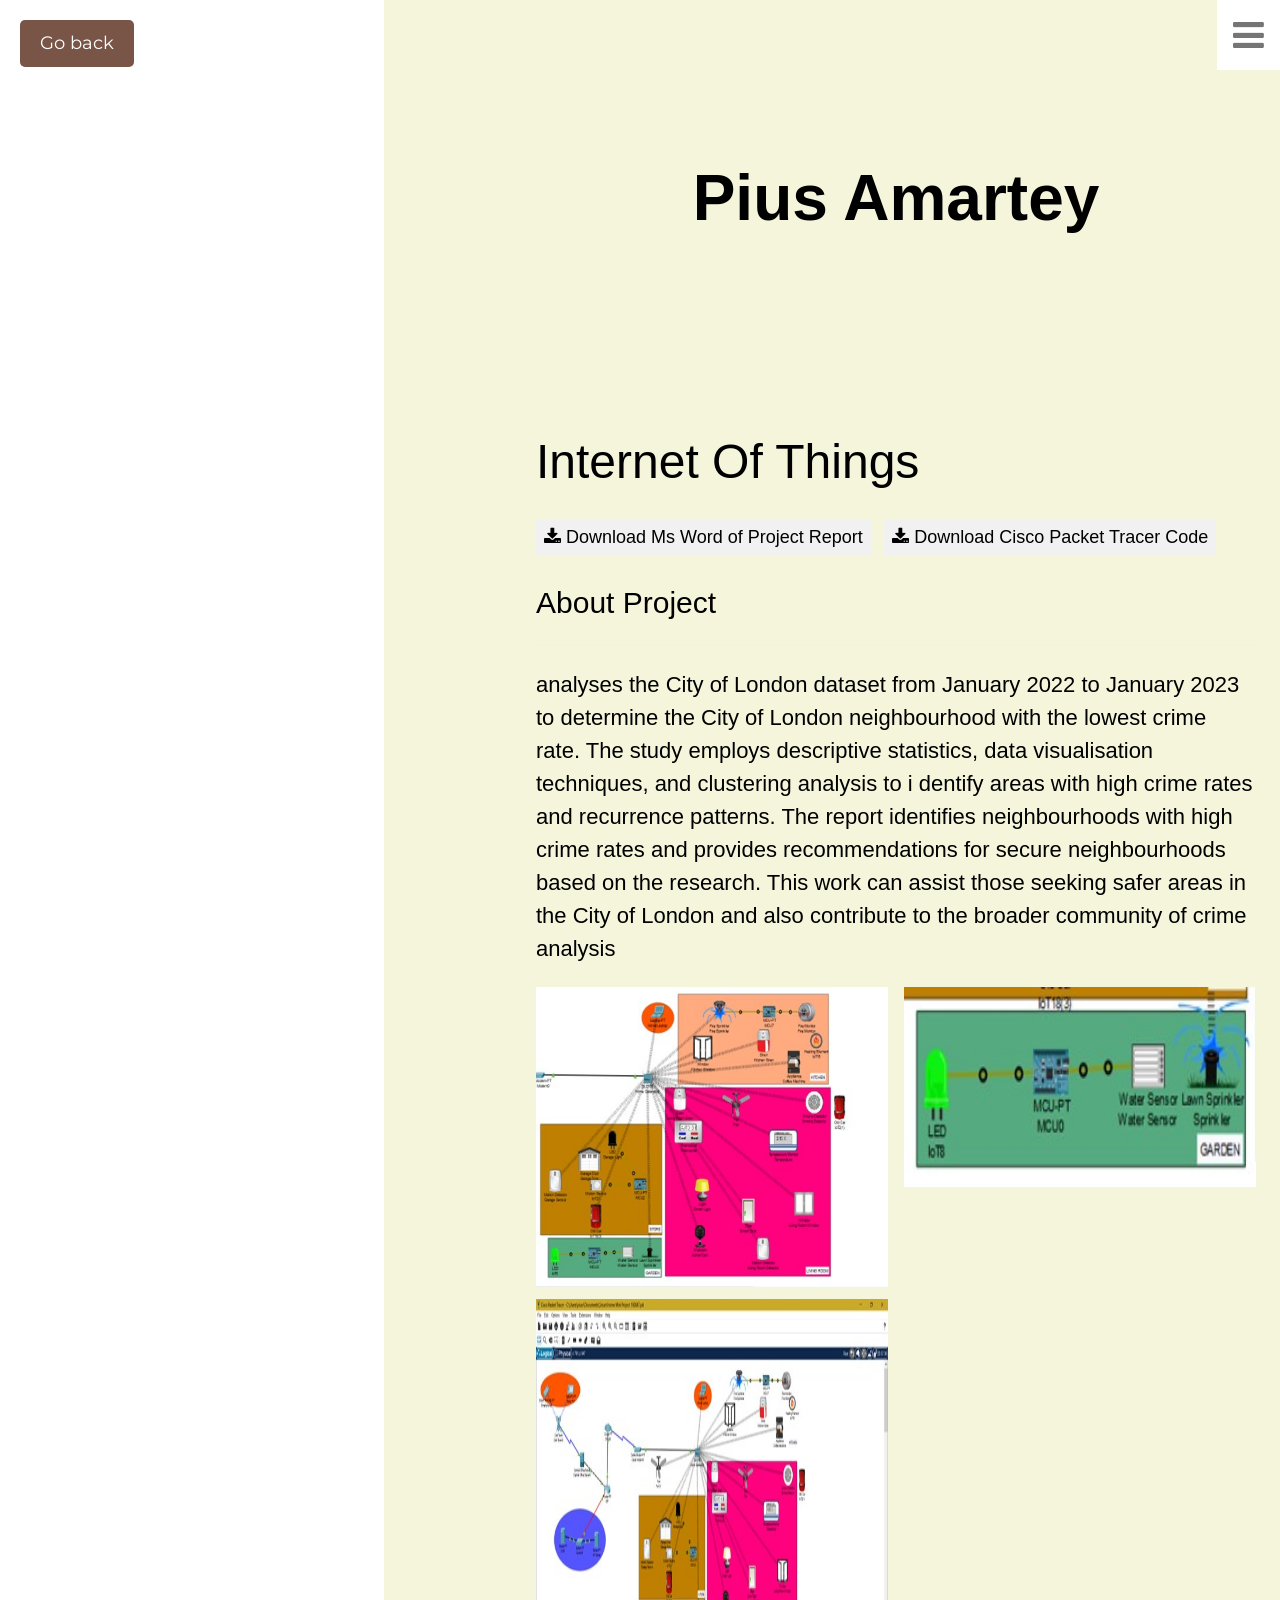
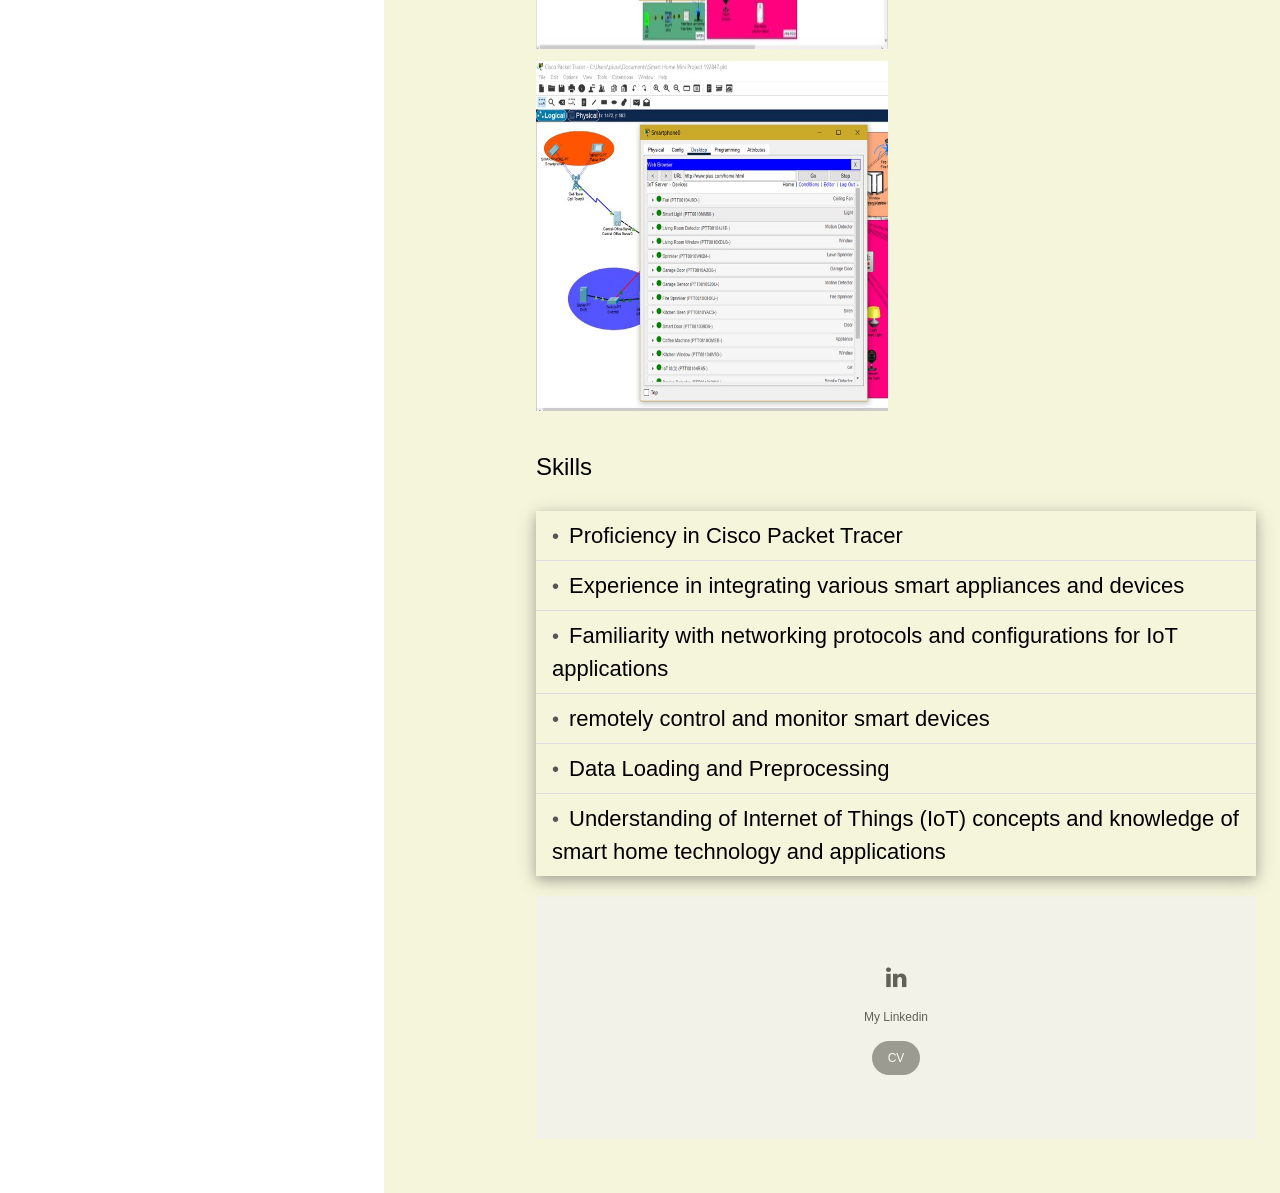
<file: iot.html>
<!DOCTYPE html>
<html>

<head>
    <title>W3.CSS Template</title>
    <meta charset="UTF-8">
    <meta name="viewport" content="width=device-width, initial-scale=1">
    <link rel="stylesheet" href="https://www.w3schools.com/w3css/4/w3.css">
    <link rel="stylesheet" href="https://fonts.googleapis.com/css?family=Montserrat">
    <link rel="stylesheet" href="https://cdnjs.cloudflare.com/ajax/libs/font-awesome/4.7.0/css/font-awesome.min.css">
    <style>
        body {
            background: linear-gradient(to right, white 30%, beige 30%);
            font-family: "Montserrat", sans-serif;
            margin: 0;
            padding: 0;
        }

        .bgimg {
            display: none; /* Hide the background image */
            background-position: left top;
            background-repeat: no-repeat;
            background-size: cover;
            background-color: #f5f5dc;
            min-height: 100%;
            clip-path: polygon(0 0, 100% 0, 100% 70%, 50% 100%, 0 70%);
        }

        /* Rest of the styles remain unchanged */
        .w3-row-padding img {
            margin-bottom: 12px;
        }

        .w3-main {
            margin-left: auto;
            margin-right: auto;
            width: 60%;
            padding: 64px;
        }

        .w3-row-padding img:hover {
            filter: brightness(90%);
        }

        .w3-ul {
            list-style-type: none;
            padding: 0;
        }

        /* Style for the bullet point */
        .w3-ul li:before {
            content: "\2022"; /* Bullet point character */
            color: #555; /* Bullet point color */
            font-size: 20px;
            margin-right: 10px; /* Adjust the distance between bullet points and text */
        }

        .w3-sidebar {
            width: 40%;
        }

        .w3-sidebar.w3-hide-medium.w3-hide-small {
            display: none;
        }

        .w3-sidebar.w3-black.w3-animate-right.w3-xxlarge {
            display: none;
        }

        .w3-circular-image {
            width: 150px; /* Adjust the width as needed */
            height: 150px; /* Adjust the height as needed */
            object-fit: cover;
            clip-path: circle(50% at 50% 50%);
        }

        /* Styles for the "Go back" link */
        .go-back {
        position: fixed;
        top: 20px;
        left: 20px;
        font-size: 18px;
        z-index: 3;
        text-decoration: none;
        color: #fff; /* Text color */
        background-color: #795548; /* Button background color */
        padding: 10px 20px; /* Padding for the button */
        border-radius: 5px; /* Rounded corners */
    }

    /* Hover effect */
    .go-back:hover {
        background-color: #6d4c41; /* Darker background color on hover */
    }
    </style>
</head>

<body>

    <!-- "Go back" link -->
    <a href="https://mi-linux.wlv.ac.uk/~1928477/Weather%20Page/pius.html" class="go-back">Go back</a>

    <!-- Sidebar with image -->
    <nav class="w3-sidebar w3-hide-medium w3-hide-small" style="width:40%">
        <div class="bgimg"></div>
    </nav>

    <!-- Hidden Sidebar (reveals when clicked on menu icon)-->
    <nav class="w3-sidebar w3-brown w3-animate-right w3-xxlarge"
    style="display:none;padding-top:150px;right:0;z-index:2" id="mySidebar">
    <a href="javascript:void(0)" onclick="closeNav()"
        class="w3-button w3-black w3-xxxlarge w3-display-topright" style="padding:0 12px;">
        <i class="fa fa-remove"></i>
    </a>
    <div class="w3-bar-block w3-center">
        <a href="https://mi-linux.wlv.ac.uk/~1928477/Weather Page/pius.html" class="w3-bar-item w3-button w3-text-beige w3-hover-beige"
            onclick="closeNav()">Home</a>
        <a href="https://mi-linux.wlv.ac.uk/~1928477/Weather%20Page/pius.html#portfolio" class="w3-bar-item w3-button w3-text-beige w3-hover-beige"
            onclick="closeNav()">Projects</a>
        <a href="about.html" class="w3-bar-item w3-button w3-text-beige w3-hover-beige"
            onclick="closeNav()">About Me</a>
    </div>
</nav>

    <!-- Page Content -->
    <div class="w3-main w3-padding-large" style="margin-left:40%">

        <!-- Menu icon to open sidebar -->
        <span class="w3-button w3-top w3-white w3-xxlarge w3-text-grey w3-hover-text-black"
            style="width:auto;right:0;" onclick="openNav()"><i class="fa fa-bars"></i></span>

        <!-- Header -->
        <header class="w3-container w3-center" style="padding:128px 16px" id="home">
            <h1 class="w3-jumbo"><b>Pius Amartey</b></h1>
        </header>

        <!-- Portfolio Section -->
        <div class="w3-padding-32 w3-content" id="portfolio">
            <h2 class="w3-text-black" style="font-size: 48px;">
                <a href="https://example.com/your-different-page.html" 
                style="text-decoration: none; color: inherit;"
                onmouseover="this.style.color='#ff9900'"
                onmouseout="this.style.color='inherit'">
                Internet Of Things 
                </a>
            <div>
    <button class="w3-button w3-light-grey w3-padding-small w3-large">
        <a href="IOT Report.docx" target="_blank" rel="noopener noreferrer" style="text-decoration: none;">
            <i class="fa fa-download"></i> Download Ms Word of Project Report 
        </a>
    </button>
    <button class="w3-button w3-light-grey w3-padding-small w3-large">
        <a href="Smart Home.pkt" target="_blank" rel="noopener noreferrer" style="text-decoration: none;">
            <i class="fa fa-download"></i> Download Cisco Packet Tracer Code
        </a>
    </button>
        
        <!-- About Section -->
        <div>
            <h2>About Project</h2>
            <hr class="w3-opacity">
        <div style="font-size: 22px;">
        <p>analyses the City of London dataset from January 2022 to January 2023 to determine the City of London neighbourhood with 
            the lowest crime rate. The study employs descriptive statistics, data visualisation techniques, and clustering analysis to i
            dentify areas with high crime rates and recurrence patterns. The report identifies neighbourhoods with high crime rates and provides
            recommendations for secure neighbourhoods based on the research. This work can assist those seeking safer areas 
            in the City of London and also contribute to the broader community of crime analysis
        </p>

        <!-- Grid for photos -->
        <div class="w3-row-padding" style="margin:0 -16px">
            <div class="w3-half">
                <img src="smarthome.jpg" style="width:100%; height:300px;" onclick="window.location.href='https://mi-linux.wlv.ac.uk/~1928477/Weather%20Page/arduino.html';" alt="Project 1">
                <img src="smarthome2.jpg" style="width:100%; height:350px;" onclick="window.location.href='new_project2.html';" alt="Project 2">
                <img src="smarthome3.jpg" style="width:100%; height:350px;" onclick="window.location.href='new_project3.html';" alt="Project 3">
            </div>

            <div class="w3-half">
                <img src="watergreen.jpg" style="width:100%; height:200px;" onclick="window.location.href='new_project4.html';" alt="Project 4">
                <img src="water.jpg" style="width:0%; height:0px;" onclick="window.location.href='new_project5.html';" alt="Project 5">
            </div>
            <!-- End photo grid -->
        </div>
        <!-- End Portfolio Section -->

        <h3 class="w3-padding-16">Skills</h3>
        <ul class="w3-ul w3-card-4">
		



 

            <li>Proficiency in Cisco Packet Tracer</li>
            <li>Experience in integrating various smart appliances and devices</li>
            <li>Familiarity with networking protocols and configurations for IoT applications</li>
            <li>remotely control and monitor smart devices</li>
            <li>Data Loading and Preprocessing</li>
            <li>Understanding of Internet of Things (IoT) concepts and knowledge of smart home technology and applications</li>
        </ul>

        <footer class="w3-container w3-padding-64 w3-light-grey w3-center w3-opacity w3-xlarge" style="margin-top: 20px;">
            <a href="https://www.linkedin.com/in/pius-amartey-25b38b1a0" target="_blank" style="text-decoration: none; color: inherit;">
                <i class="fa fa-linkedin w3-hover-opacity"></i>
                <p class="w3-small">My Linkedin</p>
            </a>
            <a class="w3-button w3-round-xxlarge w3-small w3-dark-grey" href="https://www.w3schools.com/spaces" target="_blank">CV</a>
            <!-- End footer -->
        </footer>
    </div>

    <script>
        // Open and close sidebar
        function openNav() {
            document.getElementById("mySidebar").style.width = "60%";
            document.getElementById("mySidebar").style.display = "block";
        }

        function closeNav() {
            document.getElementById("mySidebar").style.display = "none";
        }
    </script>

</body>

</html>
</file>
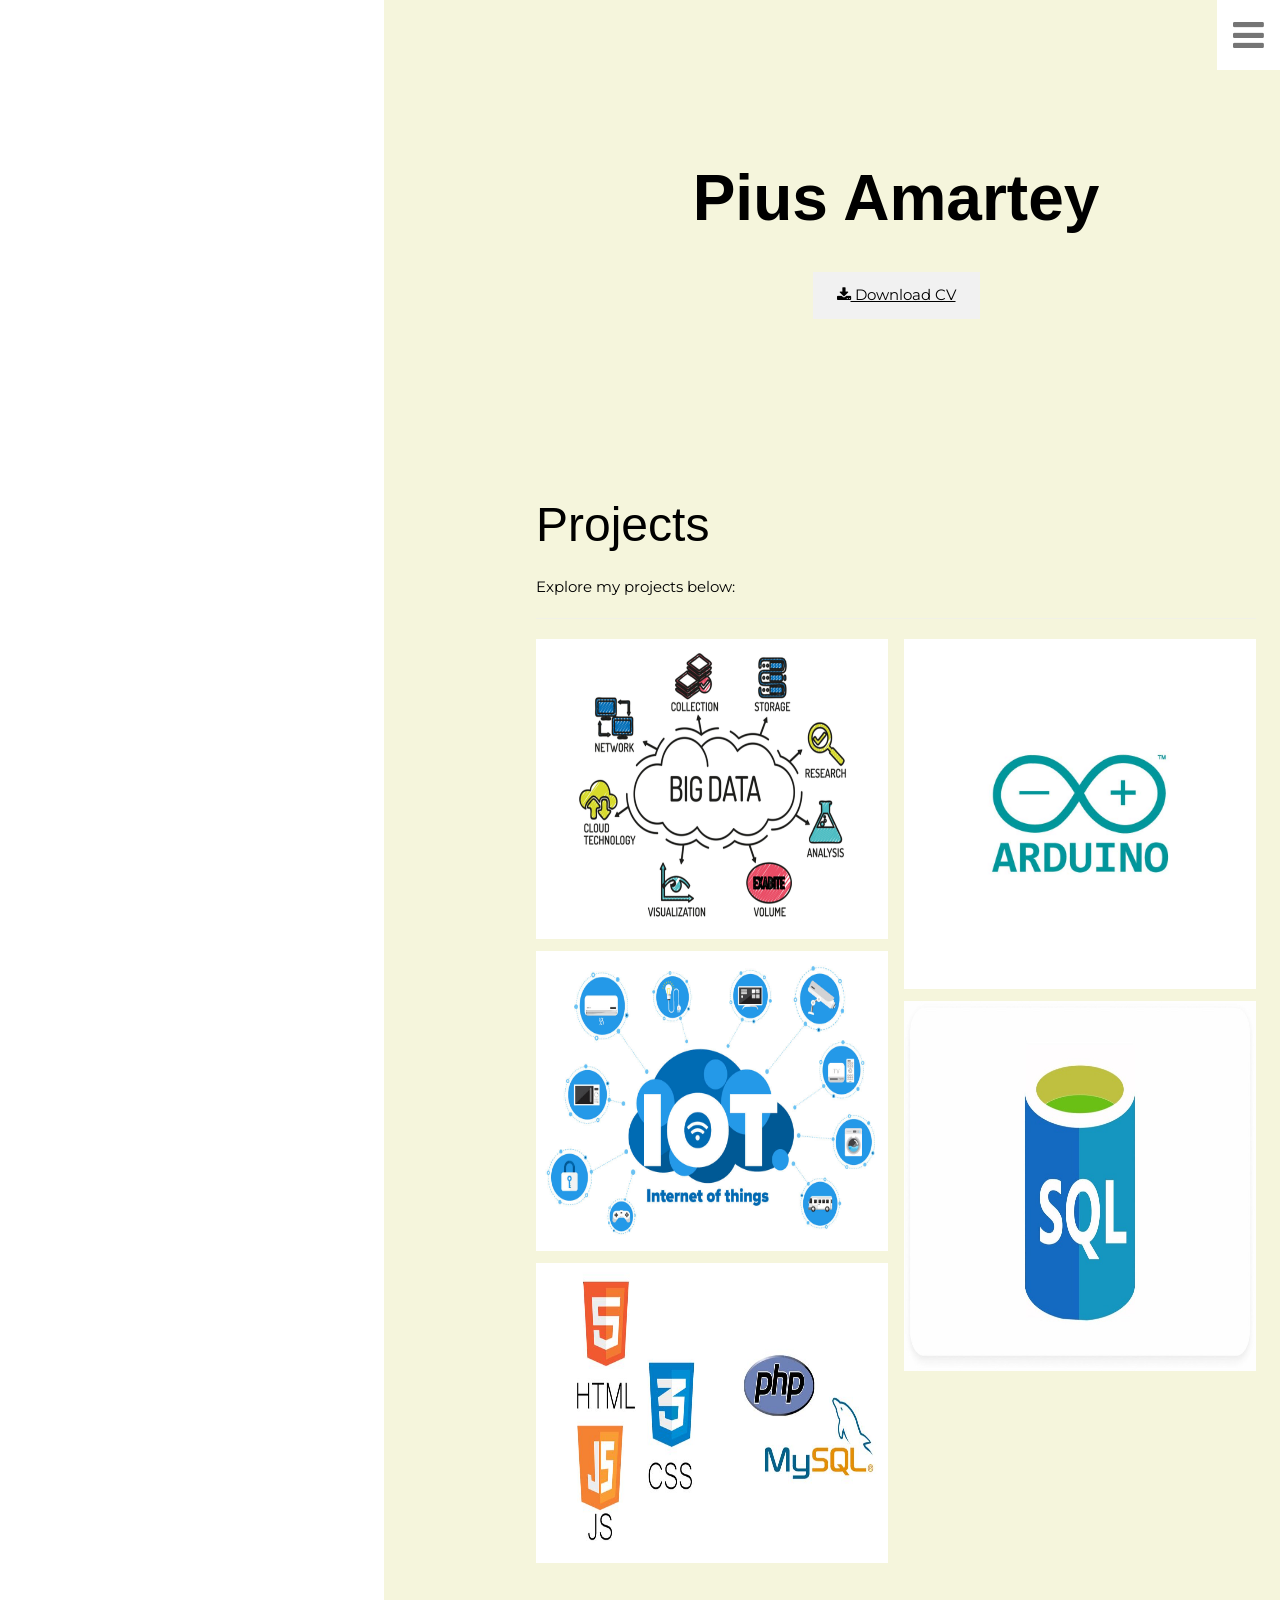
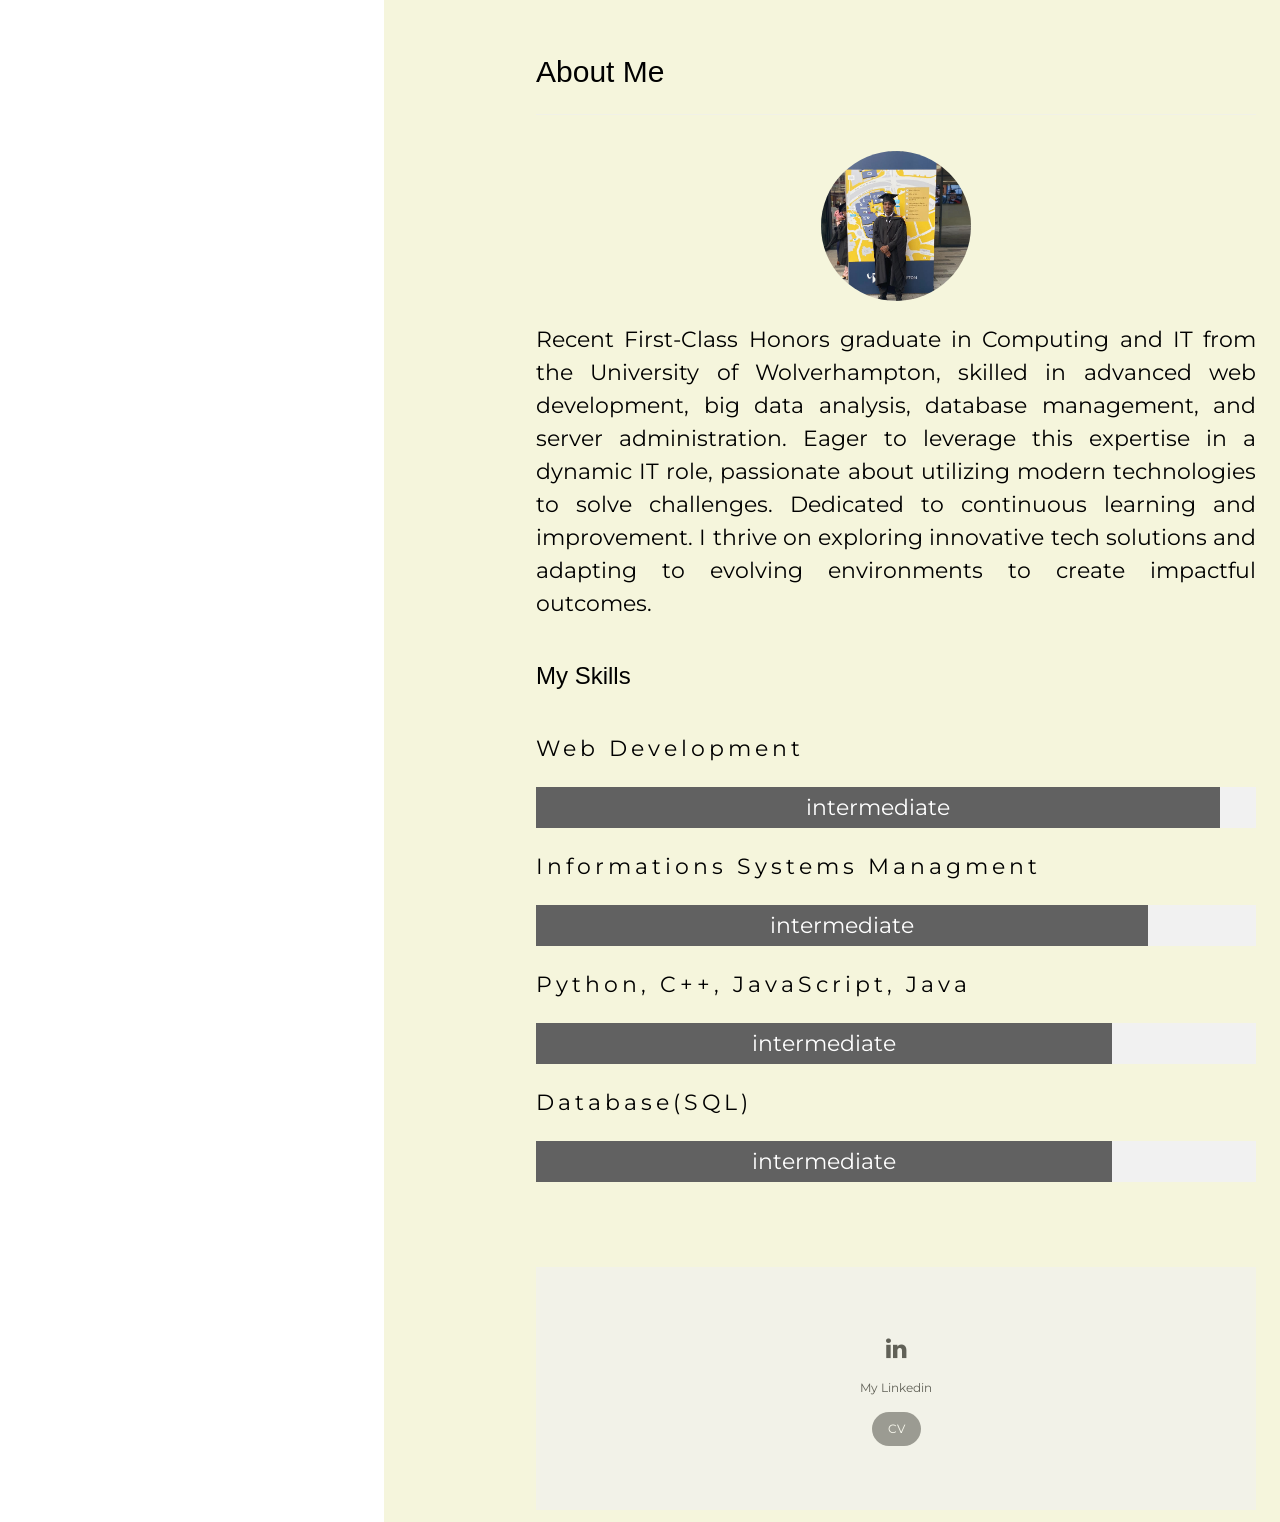
<file: Pius Site.html>
<!DOCTYPE html>
<html>

<head>
    <title>W3.CSS Template</title>
    <meta charset="UTF-8">
    <meta name="viewport" content="width=device-width, initial-scale=1">
    <link rel="stylesheet" href="https://www.w3schools.com/w3css/4/w3.css">
    <link rel="stylesheet" href="https://fonts.googleapis.com/css?family=Montserrat">
    <link rel="stylesheet" href="https://cdnjs.cloudflare.com/ajax/libs/font-awesome/4.7.0/css/font-awesome.min.css">
    <style>
        body {
    background: linear-gradient(to right, white 30%, beige 30%);
    font-family: "Montserrat", sans-serif;
    margin: 0;
    padding: 0;
}

.bgimg {
    display: none; /* Hide the background image */
    background-position: left top;
    background-repeat: no-repeat;
    background-size: cover;
    background-color: #f5f5dc;
    min-height: 100%;
    clip-path: polygon(0 0, 100% 0, 100% 70%, 50% 100%, 0 70%);
}

/* Rest of the styles remain unchanged */
.w3-row-padding img {
    margin-bottom: 12px;
}

.w3-main {
    margin-left: auto;
    margin-right: auto;
    width: 60%;
    padding: 64px;
}
.w3-row-padding img:hover {
            filter: brightness(90%);
}

.w3-sidebar {
    width: 40%;
}

.w3-sidebar.w3-hide-medium.w3-hide-small {
    display: none;
}

.w3-sidebar.w3-black.w3-animate-right.w3-xxlarge {
    display: none;
}

.w3-circular-image {
    width: 150px; /* Adjust the width as needed */
    height: 150px; /* Adjust the height as needed */
    object-fit: cover;
    clip-path: circle(50% at 50% 50%);
}
    </style>
</head>

<body>

    <!-- Sidebar with image -->
    <nav class="w3-sidebar w3-hide-medium w3-hide-small" style="width:40%">
        <div class="bgimg"></div>
    </nav>

    <!-- Hidden Sidebar (reveals when clicked on menu icon)-->
    <nav class="w3-sidebar w3-brown w3-animate-right w3-xxlarge"
        style="display:none;padding-top:150px;right:0;z-index:2" id="mySidebar">
        <a href="javascript:void(0)" onclick="closeNav()"
            class="w3-button w3-black w3-xxxlarge w3-display-topright" style="padding:0 12px;">
            <i class="fa fa-remove"></i>
        </a>
        <div class="w3-bar-block w3-center">
            <a href="#" class="w3-bar-item w3-button w3-text-beige w3-hover-beige"
                onclick="closeNav()">Home</a>
            <a href="#portfolio" class="w3-bar-item w3-button w3-text-beige w3-hover-beige"
                onclick="closeNav()">Projects</a>
            <a href="#about" class="w3-bar-item w3-button w3-text-beige w3-hover-beige"
                onclick="closeNav()">About Me</a>
        </div>
    </nav>

    <!-- Page Content -->
    <div class="w3-main w3-padding-large" style="margin-left:40%">

        <!-- Menu icon to open sidebar -->
        <span class="w3-button w3-top w3-white w3-xxlarge w3-text-grey w3-hover-text-black"
            style="width:auto;right:0;" onclick="openNav()"><i class="fa fa-bars"></i></span>

        <!-- Header -->
        <header class="w3-container w3-center" style="padding:128px 16px" id="home">
            <h1 class="w3-jumbo"><b>Pius Amartey</b></h1>
            <button class="w3-button w3-light-grey w3-padding-large w3-margin-top">
                <a href="Pius Amart CV.docx" target="_blank" rel="noopener noreferrer">
                    <i class="fa fa-download"></i> Download CV
                </a>
            </button>
        </header>

        <!-- Portfolio Section -->
<div class="w3-padding-32 w3-content" id="portfolio">
    <h2 class="w3-text-black" style="font-size: 48px;">
        <a href="https://example.com/your-different-page.html" 
           style="text-decoration: none; color: inherit;"
           onmouseover="this.style.color='#ff9900'"
           onmouseout="this.style.color='inherit'">
           Projects
        </a>
    </h2>
    <p>Explore my projects below:</p>
    <hr class="w3-opacity">

            <!-- Grid for photos -->
<div class="w3-row-padding" style="margin:0 -16px">
    <div class="w3-half">
        <img src="bigdata.jpg" style="width:100%; height:300px;" onclick="window.location.href='https://mi-linux.wlv.ac.uk/~1928477/Weather%20Page/bigdata.html';" alt="Project 1">
        <img src="iot.jpg" style="width:100%; height:300px;" onclick="window.location.href='https://mi-linux.wlv.ac.uk/~1928477/Weather%20Page/iot.html';" alt="Project 2">
        <img src="internet.jpg" style="width:100%; height:300px;" onclick="window.location.href='https://mi-linux.wlv.ac.uk/~1928477/Weather%20Page/webdev.html';" alt="Project 3">
    </div>

    <div class="w3-half">
        <img src="ard.jpg" style="width:100%; height:350px;" onclick="window.location.href='https://piusvibe.github.io/Arduino.html';" alt="Project 4">
        <img src="sqll.jpeg" style="width:100%; height:370px;" onclick="window.location.href='https://mi-linux.wlv.ac.uk/~1928477/Weather%20Page/data.html';" alt="Project 5">
    </div>
    <!-- End photo grid -->
</div>
<!-- End Portfolio Section -->
        </div>

        <!-- About Section -->
<div class="w3-content w3-justify w3-text-black w3-padding-32" id="about">
    <h2>About Me</h2>
    <hr class="w3-opacity">
	<!-- Circular Image -->
    <div class="w3-center">
        <img src="unnamed.jpg" class="w3-round w3-margin-top w3-circular-image" alt="Profile Image">
    </div>
<div style="font-size: 22px;">
    <p>Recent First-Class Honors graduate in Computing and IT from the University of Wolverhampton,
	skilled in advanced web development, big data analysis, database management, and server administration. 
	Eager to leverage this expertise in a dynamic IT role, passionate about utilizing modern technologies to solve challenges.
	Dedicated to continuous learning and improvement. 
	I thrive on exploring innovative tech solutions and adapting to evolving environments to create impactful outcomes.
    </p>

    
            <h3 class="w3-padding-16">My Skills</h3>
            <p class="w3-wide">Web Development </p>
            <div class="w3-light-grey">
                <div class="w3-container w3-center w3-padding-small w3-dark-grey"
                    style="width:95%">intermediate</div>
            </div>
            <p class="w3-wide">Informations Systems Managment</p>
            <div class="w3-light-grey">
                <div class="w3-container w3-center w3-padding-small w3-dark-grey"
                    style="width:85%">intermediate</div>
            </div>
            <p class="w3-wide">Python, C++, JavaScript, Java</p>
            <div class="w3-light-grey">
                <div class="w3-container w3-center w3-padding-small w3-dark-grey"
                    style="width:80%">intermediate</div>
            </div>
            <p class="w3-wide">Database(SQL)</p>
            <div class="w3-light-grey">
                <div class="w3-container w3-center w3-padding-small w3-dark-grey"
                    style="width:80%">intermediate</div>
            </div><br>
        </div>

    </div>

    <footer class="w3-container w3-padding-64 w3-light-grey w3-center w3-opacity w3-xlarge" style="margin-top: 20px;">
    <a href="https://www.linkedin.com/in/pius-amartey-25b38b1a0" target="_blank" style="text-decoration: none; color: inherit;">
        <i class="fa fa-linkedin w3-hover-opacity"></i>
        <p class="w3-small">My Linkedin</p>
    </a>
    <a class="w3-button w3-round-xxlarge w3-small w3-dark-grey" href="Pius Amartey CV.docx" target="_blank">CV</a>
    <!-- End footer -->
</footer>
</footer>
    <!-- END PAGE CONTENT -->
    </div>

    <script>
        // Open and close sidebar
        function openNav() {
            document.getElementById("mySidebar").style.width = "60%";
            document.getElementById("mySidebar").style.display = "block";
        }

        function closeNav() {
            document.getElementById("mySidebar").style.display = "none";
        }
    </script>

</body>

</html>
</file>
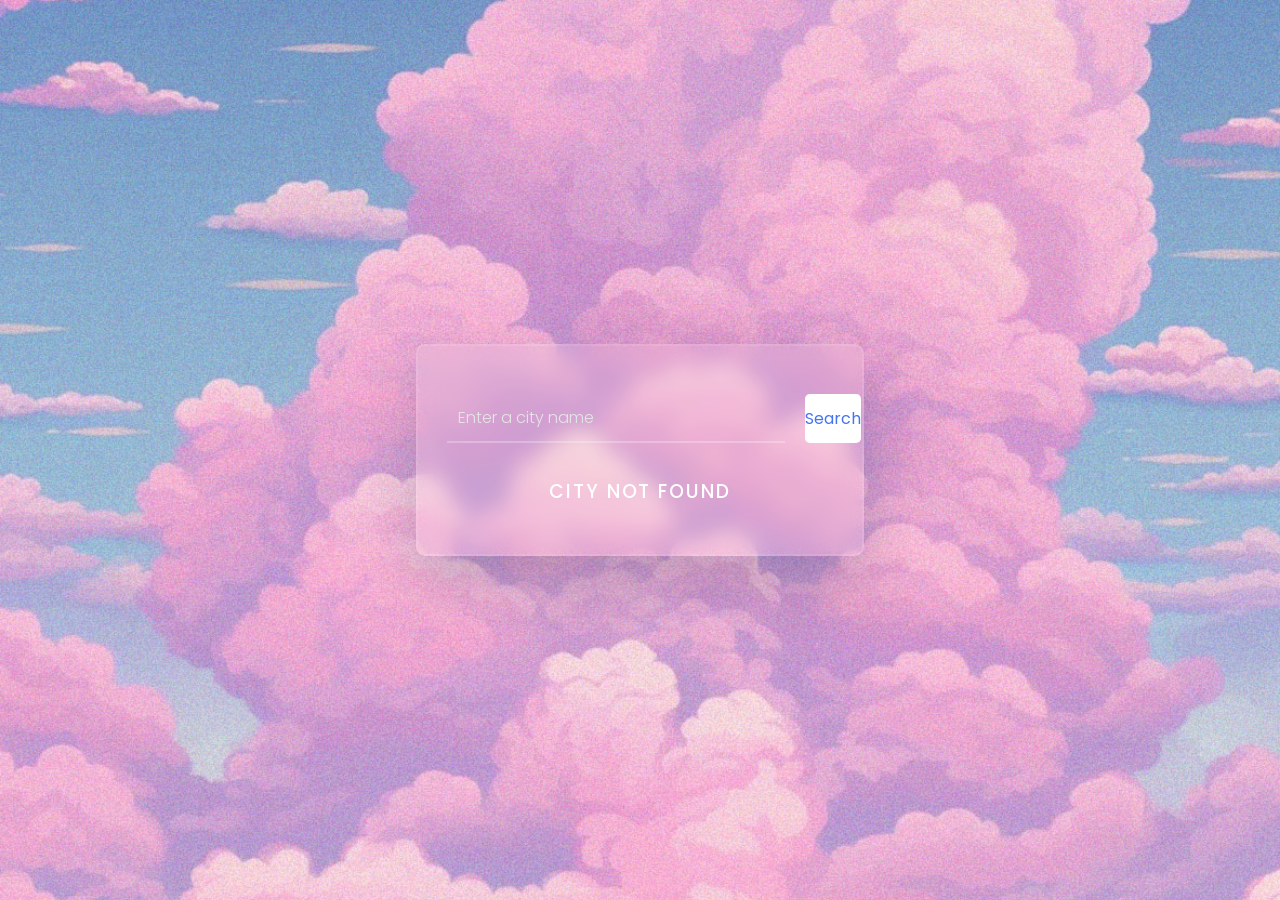
<file: weather.html>
<!DOCTYPE html>
<html lang="en">
  <head>
    <meta name="viewport" content="width=device-width, initial-scale=1.0" />
    <title>Weather App</title>
    <!-- Google Fonts -->
    <link
      href="https://fonts.googleapis.com/css2?family=Poppins:wght@300;500;600&display=swap"
      rel="stylesheet"
    />
    <!-- Stylesheet -->
    <link rel="stylesheet" href="style.css" />
  </head>
  <body>
    <div class="wrapper">
      <div class="shape shape-1"></div>
      <div class="shape shape-2"></div>
      <div class="container">
        <div class="search-container">
          <input
            type="text"
            placeholder="Enter a city name"
            id="city"
            value="Milton Keynes"
          />
          <button id="search-btn">Search</button>
        </div>
        <div id="result"></div>
      </div>
    </div>
    <!-- Script -->
    <script src="key.js"></script>
    <script src="script.js"></script>
  </body>
</html>
</file>
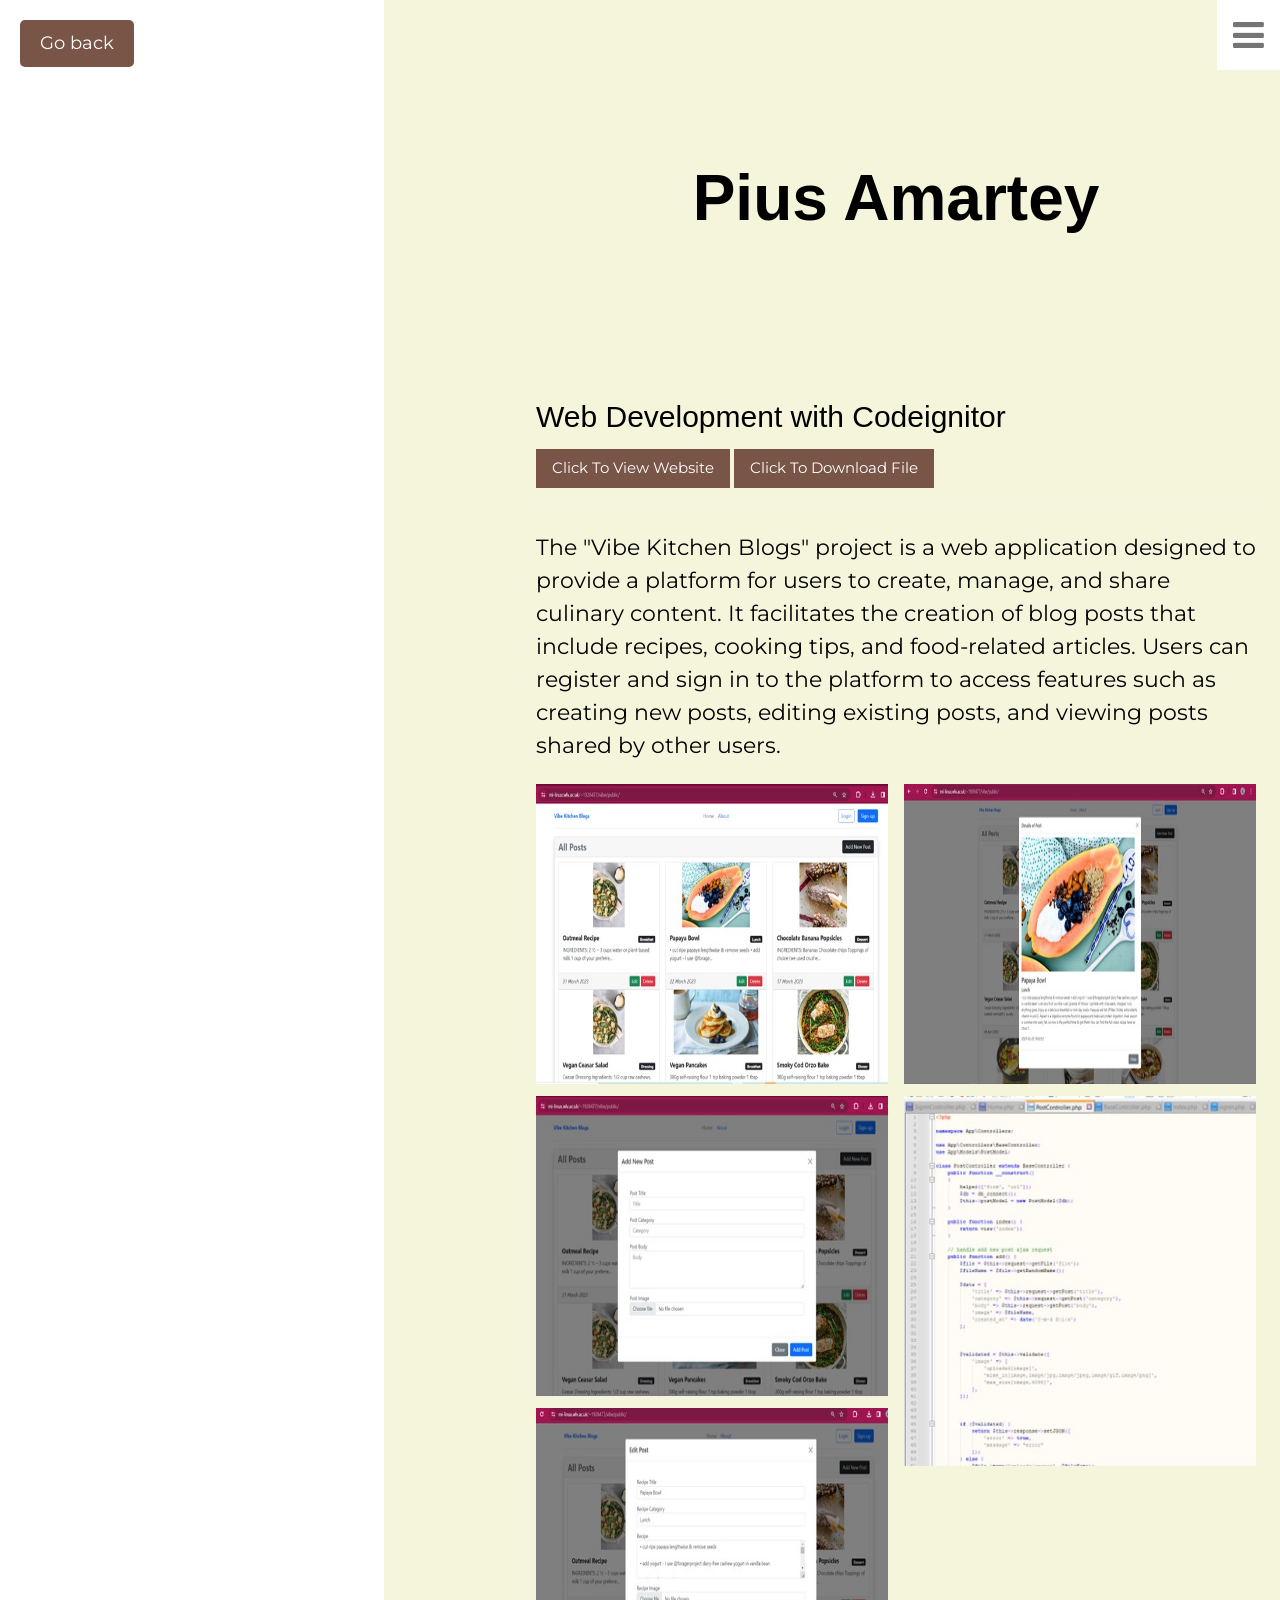
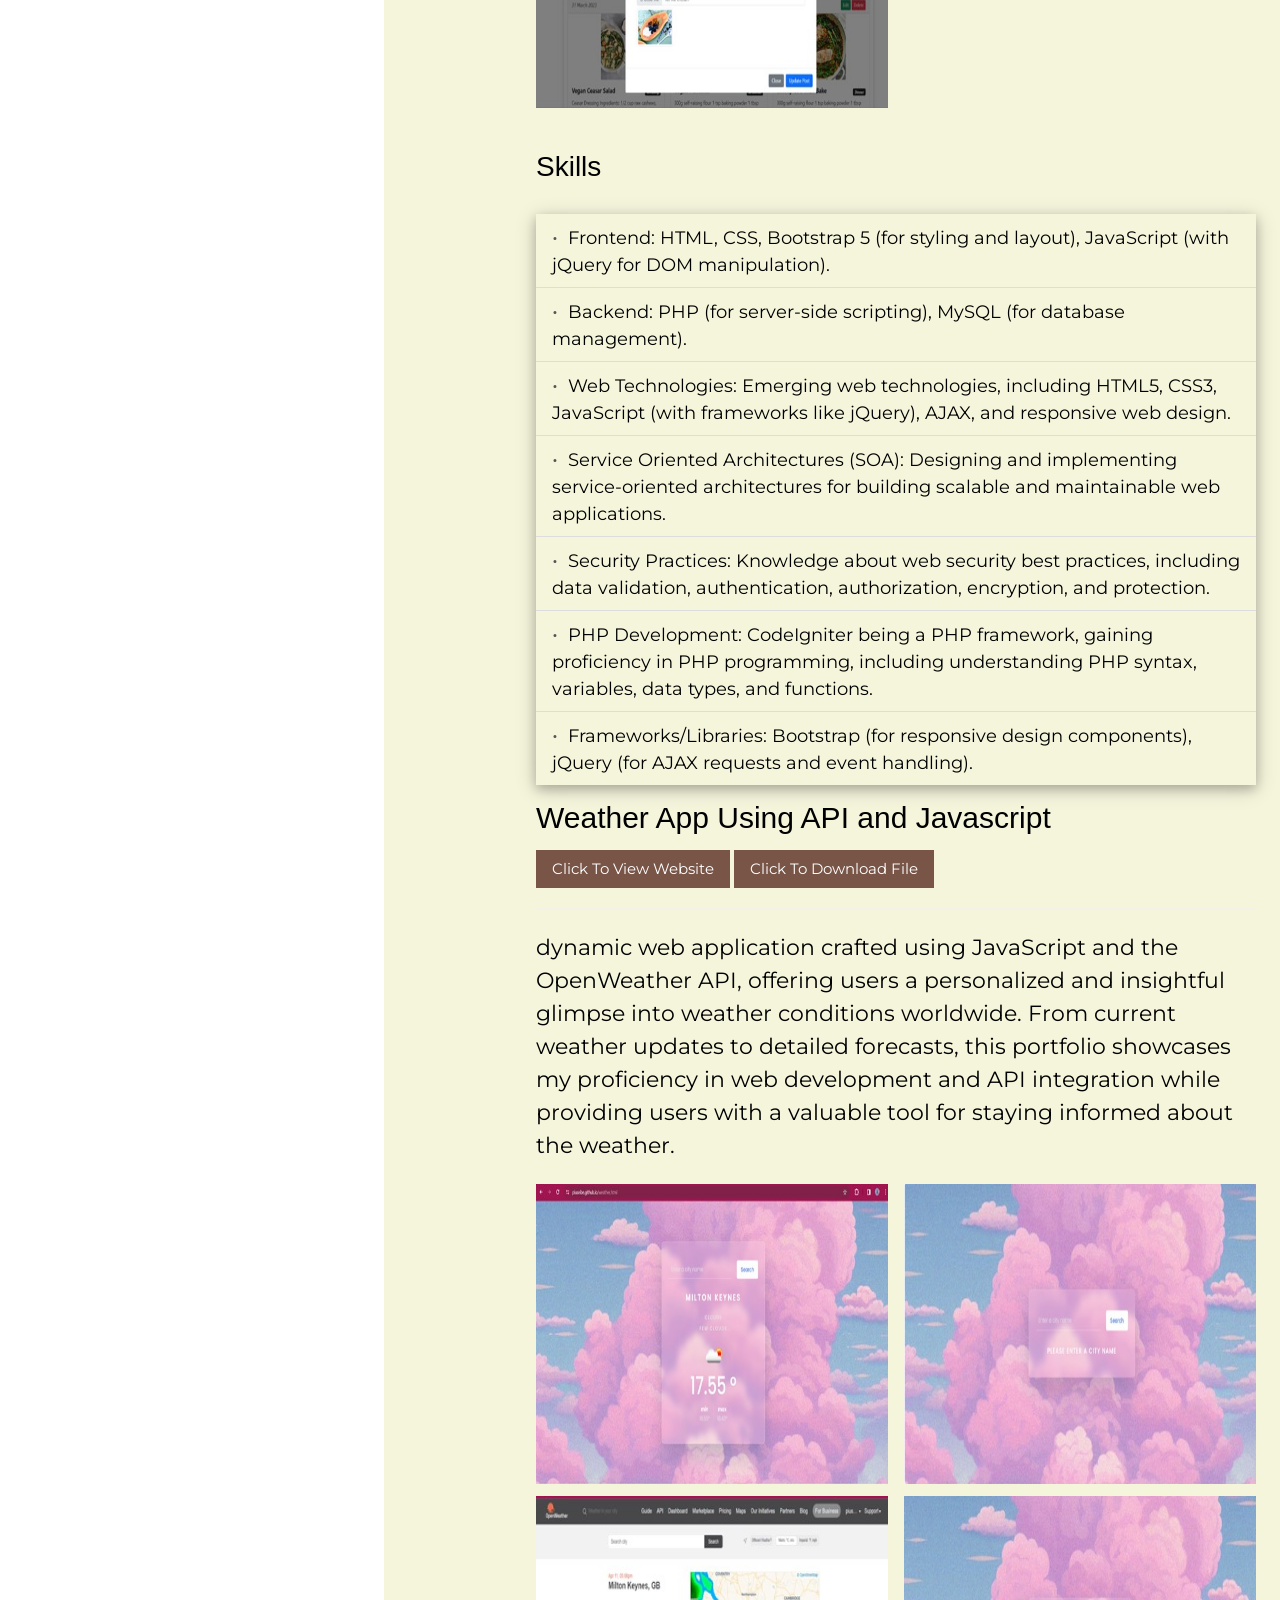
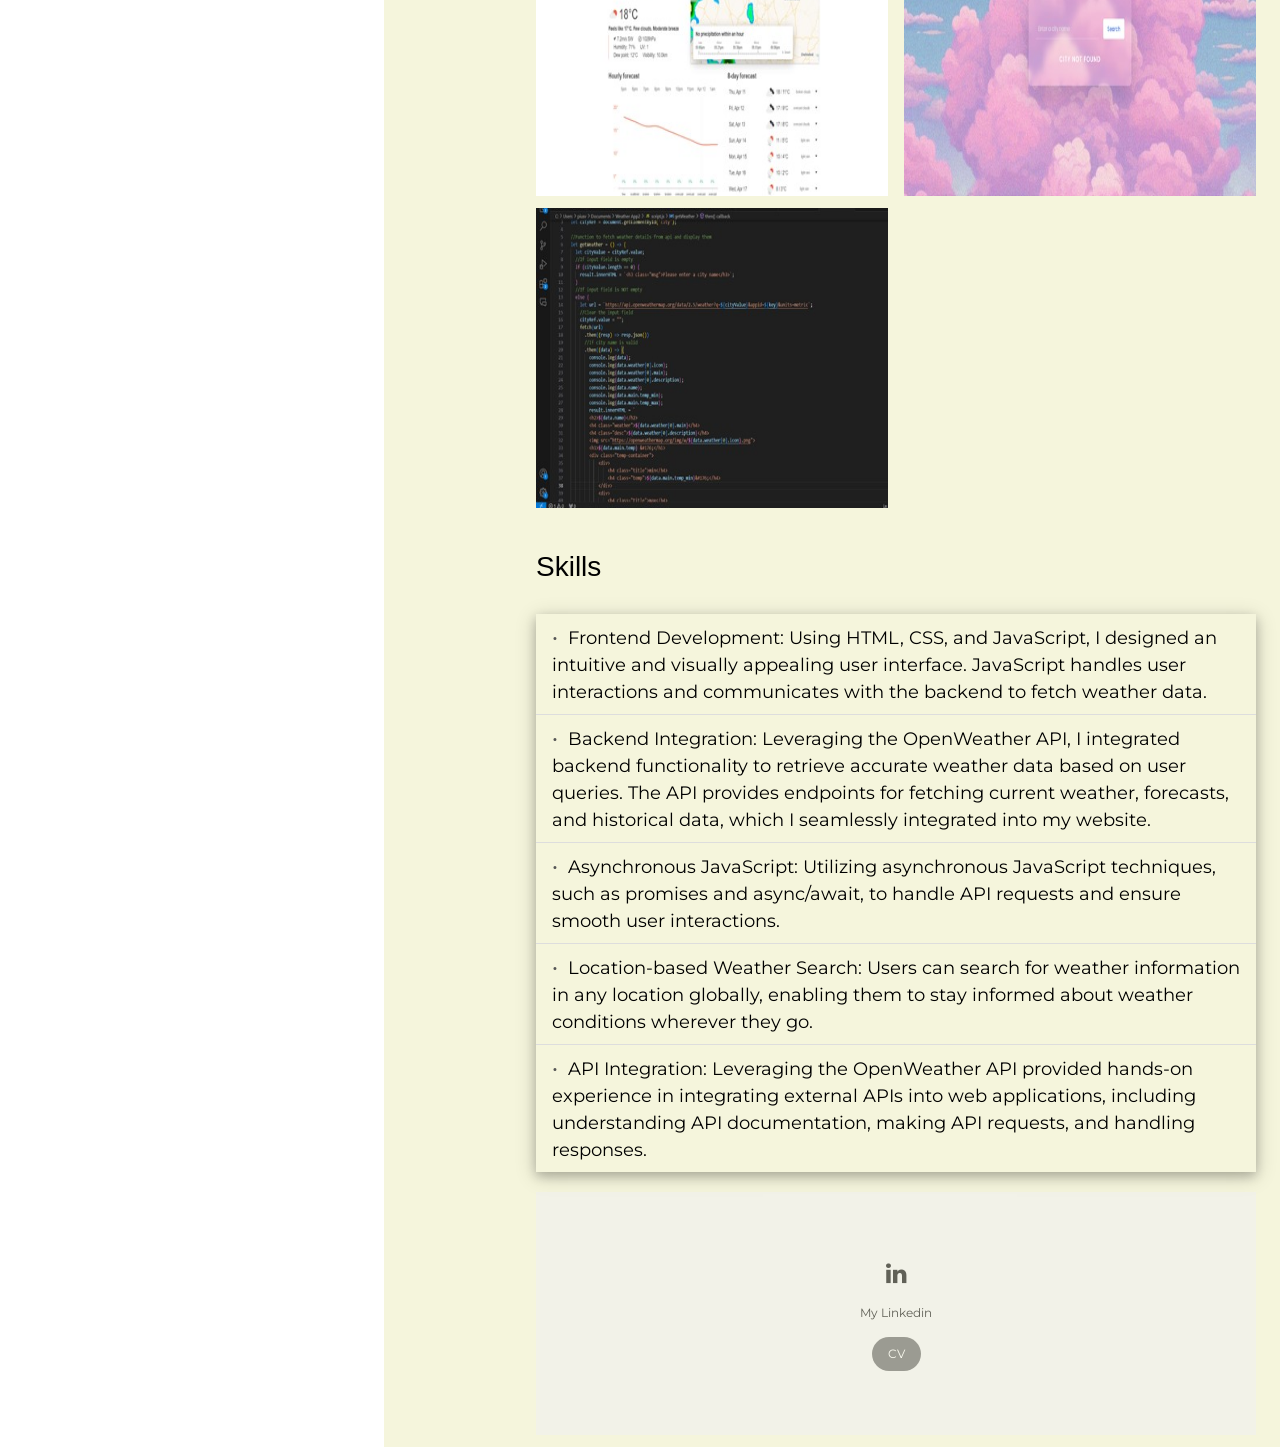
<file: webdev.html>
<!DOCTYPE html>
<html>

<head>
    <title>W3.CSS Template</title>
    <meta charset="UTF-8">
    <meta name="viewport" content="width=device-width, initial-scale=1">
    <link rel="stylesheet" href="https://www.w3schools.com/w3css/4/w3.css">
    <link rel="stylesheet" href="https://fonts.googleapis.com/css?family=Montserrat">
    <link rel="stylesheet" href="https://cdnjs.cloudflare.com/ajax/libs/font-awesome/4.7.0/css/font-awesome.min.css">
    <style>
        body {
            background: linear-gradient(to right, white 30%, beige 30%);
            font-family: "Montserrat", sans-serif;
            margin: 0;
            padding: 0;
        }

        .bgimg {
            display: none; /* Hide the background image */
            background-position: left top;
            background-repeat: no-repeat;
            background-size: cover;
            background-color: #f5f5dc;
            min-height: 100%;
            clip-path: polygon(0 0, 100% 0, 100% 70%, 50% 100%, 0 70%);
        }

        /* Rest of the styles remain unchanged */
        .w3-row-padding img {
            margin-bottom: 12px;
        }

        .w3-main {
            margin-left: auto;
            margin-right: auto;
            width: 60%;
            padding: 64px;
        }

        .w3-row-padding img:hover {
            filter: brightness(90%);
        }

        .w3-ul {
            list-style-type: none;
            padding: 0;
        }

        /* Style for the bullet point */
        .w3-ul li:before {
            content: "\2022"; /* Bullet point character */
            color: #555; /* Bullet point color */
            font-size: 20px;
            margin-right: 10px; /* Adjust the distance between bullet points and text */
        }

        .w3-sidebar {
            width: 40%;
        }

        .w3-sidebar.w3-hide-medium.w3-hide-small {
            display: none;
        }

        .w3-sidebar.w3-black.w3-animate-right.w3-xxlarge {
            display: none;
        }

        .w3-circular-image {
            width: 150px; /* Adjust the width as needed */
            height: 150px; /* Adjust the height as needed */
            object-fit: cover;
            clip-path: circle(50% at 50% 50%);
        }

        /* Styles for the "Go back" link */
        .go-back {
        position: fixed;
        top: 20px;
        left: 20px;
        font-size: 18px;
        z-index: 3;
        text-decoration: none;
        color: #fff; /* Text color */
        background-color: #795548; /* Button background color */
        padding: 10px 20px; /* Padding for the button */
        border-radius: 5px; /* Rounded corners */
    }

    /* Hover effect */
    .go-back:hover {
        background-color: #6d4c41; /* Darker background color on hover */
    }
    </style>
</head>

<body>

    <!-- "Go back" link -->
    <a href="https://piusvibe.github.io/" class="go-back">Go back</a>

    <!-- Sidebar with image -->
    <nav class="w3-sidebar w3-hide-medium w3-hide-small" style="width:40%">
        <div class="bgimg"></div>
    </nav>

    <!-- Hidden Sidebar (reveals when clicked on menu icon)-->
    <nav class="w3-sidebar w3-brown w3-animate-right w3-xxlarge"
    style="display:none;padding-top:150px;right:0;z-index:2" id="mySidebar">
    <a href="javascript:void(0)" onclick="closeNav()"
        class="w3-button w3-black w3-xxxlarge w3-display-topright" style="padding:0 12px;">
        <i class="fa fa-remove"></i>
    </a>
    <div class="w3-bar-block w3-center">
        <a href="https://mi-linux.wlv.ac.uk/~1928477/Weather Page/pius.html" class="w3-bar-item w3-button w3-text-beige w3-hover-beige"
            onclick="closeNav()">Home</a>
        <a href="https://mi-linux.wlv.ac.uk/~1928477/Weather%20Page/pius.html#portfolio" class="w3-bar-item w3-button w3-text-beige w3-hover-beige"
            onclick="closeNav()">Projects</a>
        <a href="about.html" class="w3-bar-item w3-button w3-text-beige w3-hover-beige"
            onclick="closeNav()">About Me</a>
    </div>
</nav>

    <!-- Page Content -->
    <div class="w3-main w3-padding-large" style="margin-left:40%">

        <!-- Menu icon to open sidebar -->
        <span class="w3-button w3-top w3-white w3-xxlarge w3-text-grey w3-hover-text-black"
            style="width:auto;right:0;" onclick="openNav()"><i class="fa fa-bars"></i></span>

        <!-- Header -->
        <header class="w3-container w3-center" style="padding:128px 16px" id="home">
            <h1 class="w3-jumbo"><b>Pius Amartey</b></h1>
			
        </header>

        
        <!-- About Section -->
        <div>
    <h2>Web Development with Codeignitor </h2>
    
    <button onclick="window.location.href='https://mi-linux.wlv.ac.uk/~1928477/vibe/public/';" class="w3-button w3-brown" style="text-decoration: none; color: inherit;" onmouseover="this.style.color='#ff9900'" onmouseout="this.style.color='inherit'">
        Click To View Website
    </button>
    <a href="https://drive.google.com/uc?export=download&id=1DRw7uX7MCXYFWyAEkB8A9y1d4VWzVBn0" download="your_file_name.ext" class="w3-button w3-brown" style="text-decoration: none; color: inherit;" onmouseover="this.style.color='#ff9900'" onmouseout="this.style.color='inherit'">
        Click To Download File
    </a>
    <hr class="w3-opacity">
	
	<div style="font-size: 22px;">
    <p>The "Vibe Kitchen Blogs" project is a web application designed to provide a platform for users to create,
	   manage, and share culinary content. It facilitates the creation of blog posts that include recipes, cooking tips,
	   and food-related articles. Users can register and sign in to the platform to access features such as creating new posts, editing existing posts, and viewing posts shared by other users.</p>
</div>

        <!-- Grid for photos -->
        <div class="w3-row-padding" style="margin:0 -16px">
            <div class="w3-half">
                <img src="blog.jpg" style="width:100%; height:300px;" onclick="window.location.href='https://mi-linux.wlv.ac.uk/~1928477/Weather%20Page/arduino.html';" alt="Project 1">
                <img src="blog2.jpg" style="width:100%; height:300px;" onclick="window.location.href='new_project2.html';" alt="Project 2">
                <img src="blog3.jpg" style="width:100%; height:300px;" onclick="window.location.href='new_project3.html';" alt="Project 3">
            </div>

            <div class="w3-half">
                <img src="papa.jpg" style="width:100%; height:300px;" onclick="window.location.href='new_project4.html';" alt="Project 4">
                <img src="base.jpg" style="width:100%; height:370px;" onclick="window.location.href='new_project5.html';" alt="Project 5">
            </div>
            <!-- End photo grid -->
        </div>
        <!-- End Portfolio Section -->
<h3 class="w3-padding-16" style="font-size: 28px;">Skills</h3>
<ul class="w3-ul w3-card-4">
    <li style="font-size: 18px;">Frontend: HTML, CSS, Bootstrap 5 (for styling and layout), JavaScript (with jQuery for DOM manipulation).</li>
	<li style="font-size: 18px;">Backend: PHP (for server-side scripting), MySQL (for database management).</li>
    <li style="font-size: 18px;">Web Technologies: Emerging web technologies, including HTML5, CSS3, JavaScript (with frameworks like jQuery), AJAX, and responsive web design.</li>
    <li style="font-size: 18px;">Service Oriented Architectures (SOA): Designing and implementing service-oriented architectures for building scalable and maintainable web applications.</li>
    <li style="font-size: 18px;">Security Practices: Knowledge about web security best practices, including data validation, authentication, authorization, encryption, and protection.</li>
    <li style="font-size: 18px;">PHP Development: CodeIgniter being a PHP framework, gaining proficiency in PHP programming, including understanding PHP syntax, variables, data types, and functions.</li>
	<li style="font-size: 18px;">Frameworks/Libraries: Bootstrap (for responsive design components), jQuery (for AJAX requests and event handling).</li>
</ul>

    </div>

    <script>
        // Open and close sidebar
        function openNav() {
            document.getElementById("mySidebar").style.width = "60%";
            document.getElementById("mySidebar").style.display = "block";
        }

        function closeNav() {
            document.getElementById("mySidebar").style.display = "none";
        }
    </script>

   

<!-- About Section -->
   <div>
    <h2>Weather App Using API and Javascript</h2>
    <button onclick="window.location.href='https://piusvibe.github.io/weather.html';" class="w3-button w3-brown" style="text-decoration: none; color: inherit;" onmouseover="this.style.color='#ff9900'" onmouseout="this.style.color='inherit'">
        Click To View Website
    </button>
    <a href="https://drive.google.com/uc?export=download&id=1DRw7uX7MCXYFWyAEkB8A9y1d4VWzVBn0" download="your_file_name.ext" class="w3-button w3-brown" style="text-decoration: none; color: inherit;" onmouseover="this.style.color='#ff9900'" onmouseout="this.style.color='inherit'">
        Click To Download File
    </a>
    <hr class="w3-opacity">
	
	<div style="font-size: 22px;">
    <p> dynamic web application crafted using JavaScript and the OpenWeather API, 
        offering users a personalized and insightful glimpse into weather conditions worldwide. From current weather 
        updates to detailed forecasts, this portfolio showcases my proficiency in web development and API integration while providing
         users with a valuable tool for staying informed about the weather.</p>
</div>

        <!-- Grid for photos -->
        <div class="w3-row-padding" style="margin:0 -16px">
            <div class="w3-half">
                <img src="weather1.jpg" style="width:100%; height:300px;" onclick="window.location.href='https://piusvibe.github.io/weather.html';" alt="Project 1">
                <img src="weather2.jpg" style="width:100%; height:300px;" onclick="window.location.href='new_project2.html';" alt="Project 2">
                <img src="weather3.jpg" style="width:100%; height:300px;" onclick="window.location.href='new_project3.html';" alt="Project 3">
            </div>

            <div class="w3-half">
                <img src="weather4.jpg" style="width:100%; height:300px;" onclick="window.location.href='new_project4.html';" alt="Project 4">
                <img src="weather5.jpg" style="width:100%; height:300px;" onclick="window.location.href='new_project4.html';" alt="Project 4">
            </div>
            <!-- End photo grid -->
        </div>
        <!-- End Portfolio Section -->
<h3 class="w3-padding-16" style="font-size: 28px;">Skills</h3>
<ul class="w3-ul w3-card-4">
    <li style="font-size: 18px;">Frontend Development: Using HTML, CSS, and JavaScript, I designed an intuitive and visually appealing user interface. JavaScript handles user interactions and communicates with the backend to fetch weather data.</li>
	<li style="font-size: 18px;">Backend Integration: Leveraging the OpenWeather API, I integrated backend functionality to retrieve accurate weather data based on user queries. The API provides endpoints for fetching current weather, forecasts, and historical data, which I seamlessly integrated into my website.</li>
    <li style="font-size: 18px;">Asynchronous JavaScript: Utilizing asynchronous JavaScript techniques, such as promises and async/await, to handle API requests and ensure smooth user interactions.</li>
    <li style="font-size: 18px;">Location-based Weather Search: Users can search for weather information in any location globally, enabling them to stay informed about weather conditions wherever they go.</li>
    <li style="font-size: 18px;">API Integration: Leveraging the OpenWeather API provided hands-on experience in integrating external APIs into web applications, including understanding API documentation, making API requests, and handling responses.</li>
</ul>

        <footer class="w3-container w3-padding-64 w3-light-grey w3-center w3-opacity w3-xlarge" style="margin-top: 20px;">
            <a href="https://www.linkedin.com/in/pius-amartey-25b38b1a0" target="_blank" style="text-decoration: none; color: inherit;">
                <i class="fa fa-linkedin w3-hover-opacity"></i>
                <p class="w3-small">My Linkedin</p>
            </a>
            <a class="w3-button w3-round-xxlarge w3-small w3-dark-grey" href="https://www.w3schools.com/spaces" target="_blank">CV</a>
            <!-- End footer -->
        </footer>
    </div>

    <script>
        // Open and close sidebar
        function openNav() {
            document.getElementById("mySidebar").style.width = "60%";
            document.getElementById("mySidebar").style.display = "block";
        }

        function closeNav() {
            document.getElementById("mySidebar").style.display = "none";
        }
    </script> 

</body>

</html>

</body>

</html>
</file>
<file: style.css>
* {
  padding: 0;
  margin: 0;
  box-sizing: border-box;
  font-family: "Poppins", sans-serif;
}

:root {
  --white: #ffffff;
  --off-white: #e5e5e5;
  --transp-white-1: rgba(255, 255, 255, 0.25);
  --transp-white-2: rgba(255, 255, 255, 0.1);
  --blue-1: #62b8f5;
  --blue-2: #4475ef;
  --shadow: rgba(3, 46, 87, 0.2);
}

body {
  height: 100vh;
  background: url('teew.jpg') center/cover no-repeat, linear-gradient(135deg, var(--blue-1), var(--blue-2));
}

.wrapper {
  font-size: 16px;
  width: 90vw;
  max-width: 28em;
  position: absolute;
  transform: translate(-50%, -50%);
  top: 50%;
  left: 50%;
}

.container {
  width: 100%;
  background: var(--transp-white-2);
  backdrop-filter: blur(10px);
  padding: 3em 1.8em;
  border: 2px solid var(--transp-white-2);
  border-radius: 0.6em;
  box-shadow: 0 1.8em 3.7em var(--shadow);
  text-align: center;
}

.search-container {
  font-size: 1em;
  display: grid;
  grid-template-columns: 9fr 3fr;
  gap: 1.25em;
}

.search-container input,
.search-container button {
  outline: none;
  font-size: 1em;
  border: none;
}

.search-container input {
  padding: 0.7em;
  background-color: transparent;
  border-bottom: 2px solid var(--transp-white-1);
  color: var(--white);
  font-weight: 300;
}

.search-container input::placeholder {
  color: var(--off-white);
}

.search-container input:focus {
  border-color: var(--white);
}

.search-container button {
  color: var(--blue-2);
  background-color: var(--white);
  border-radius: 0.3em;
}

#result h2 {
  color: var(--white);
  text-transform: uppercase;
  letter-spacing: 0.18em;
  font-weight: 600;
  margin: 1.25em 0;
}

.weather,
.desc {
  color: var(--off-white);
  text-transform: uppercase;
  letter-spacing: 0.2em;
  font-size: 0.9em;
  font-weight: 500;
  line-height: 2em;
}

.weather {
  margin-top: -0.7em;
}

#result img {
  margin: 0.6em 0 0 0;
  width: 6.2em;
  filter: drop-shadow(0 1.8em 3.7em var(--shadow));
}

#result h1 {
  font-size: 4em;
  margin: 0.3em 0 0.7em 0;
  line-height: 0;
  font-weight: 400;
  color: var(--white);
}

.temp-container {
  display: flex;
  justify-content: center;
}

.temp-container div {
  padding: 0.3em 1em;
}

.temp-container div:first-child {
  border-right: 1px solid var(--transp-white-1);
}

.temp-container .title {
  font-weight: 600;
  color: var(--white);
}

.temp-container .temp {
  font-weight: 300;
  color: var(--off-white);
}

.msg {
  margin-top: 1.8em;
  color: var(--white);
  font-weight: 500;
  text-transform: uppercase;
  letter-spacing: 0.1em;
}

@media screen and (max-width: 450px) {
  .wrapper {
    font-size: 14px;
  }
}
</file>
